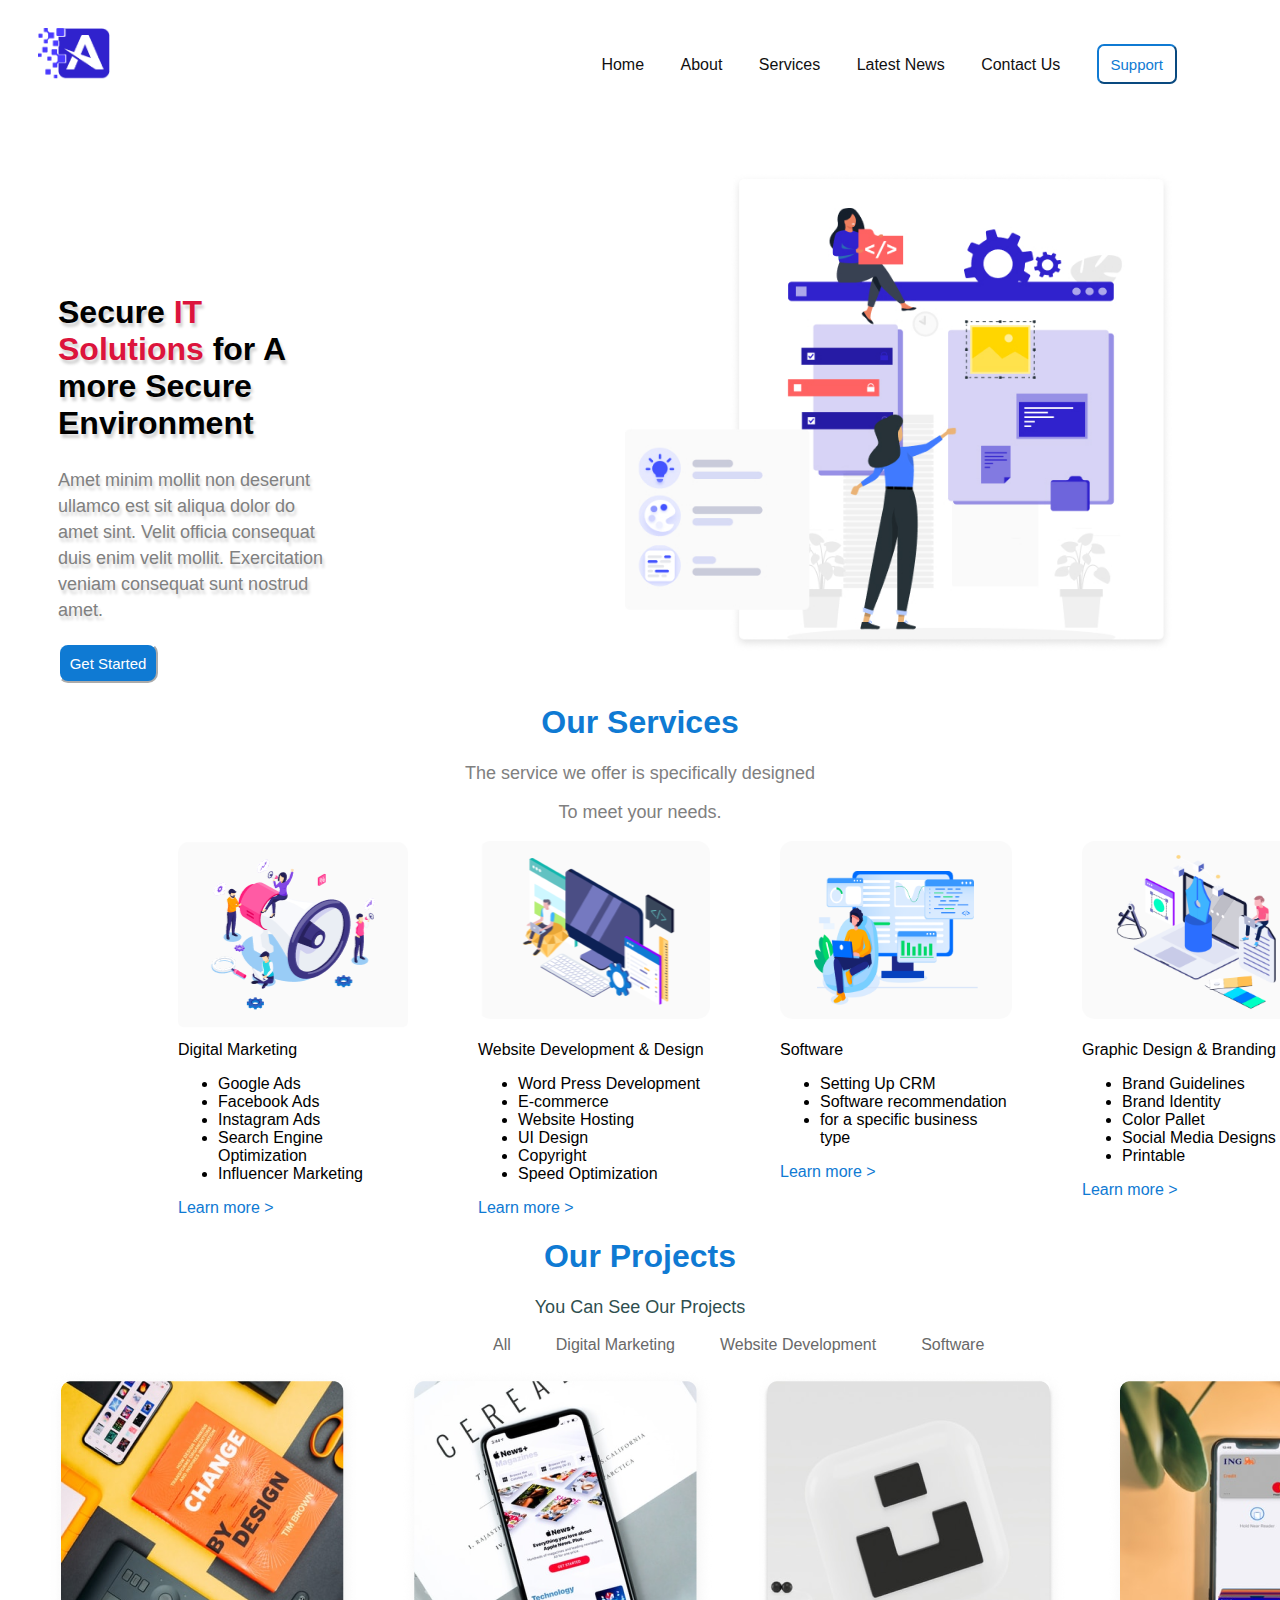
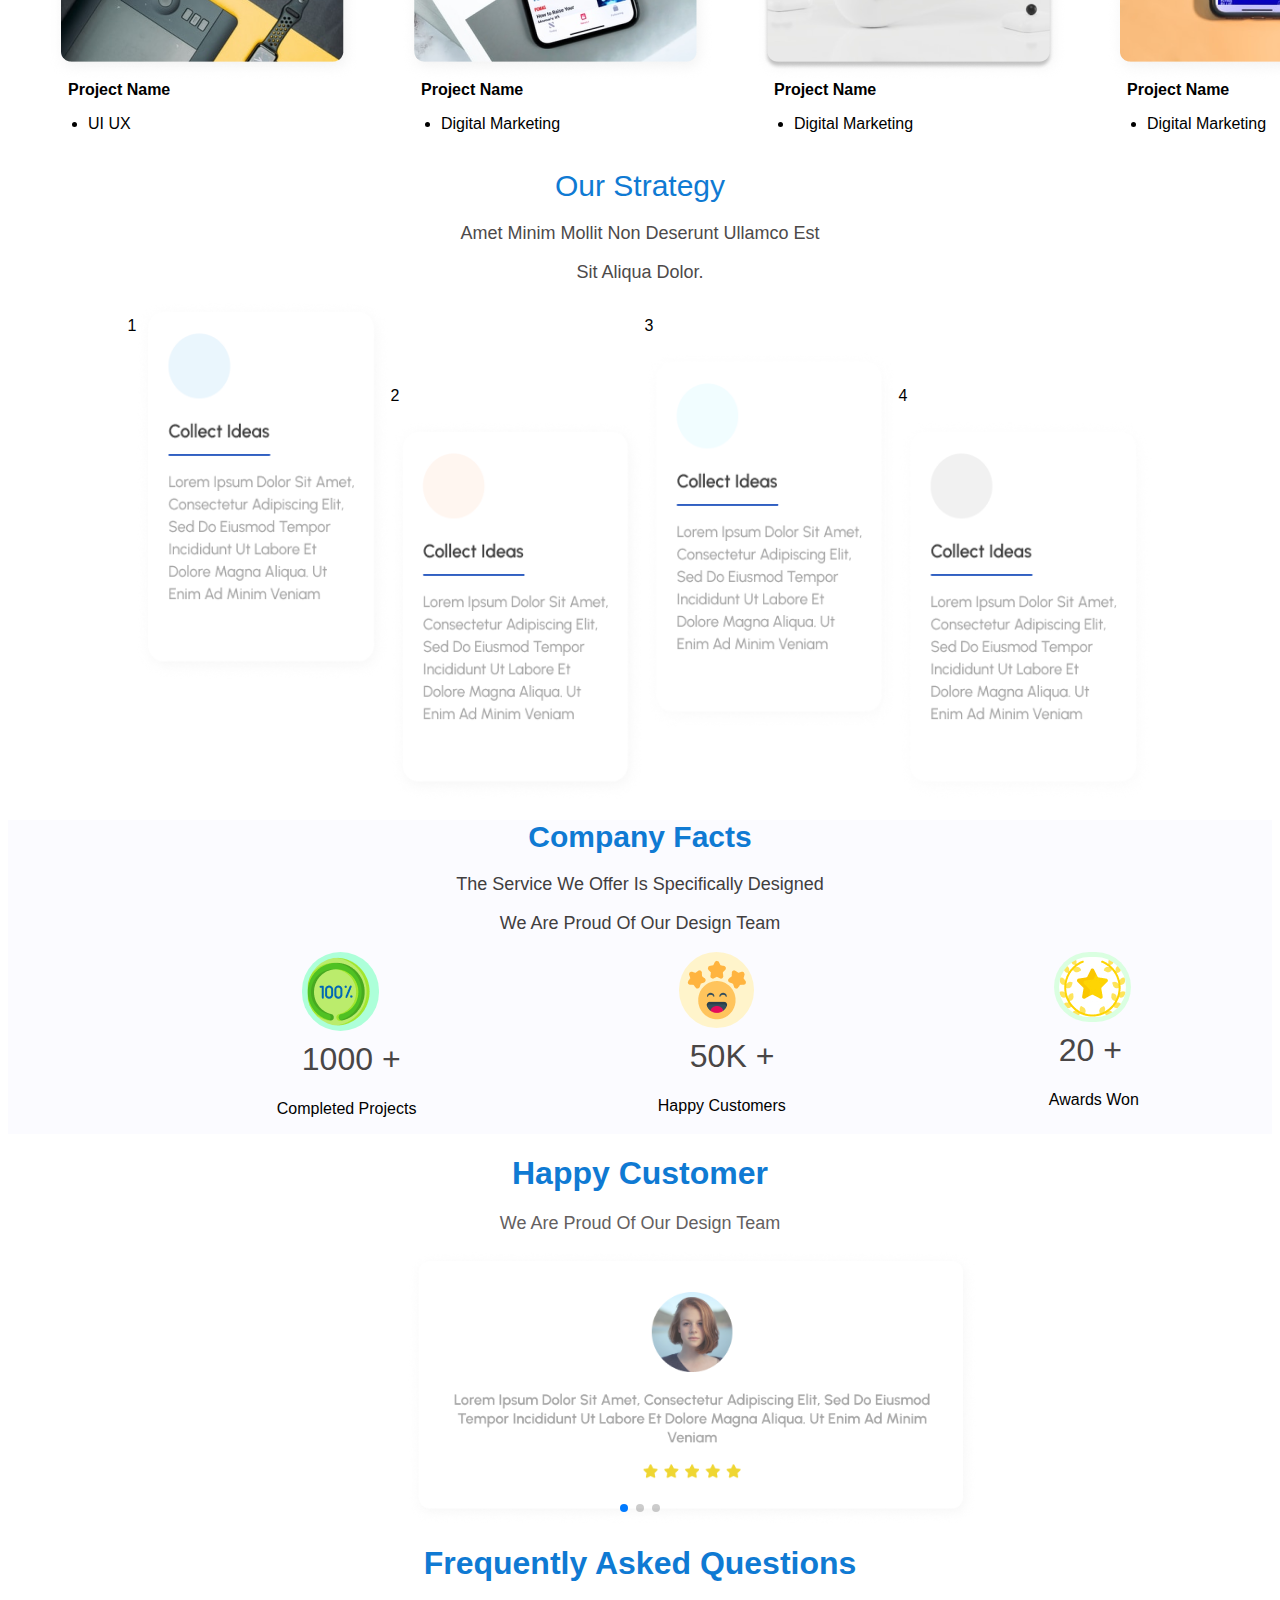
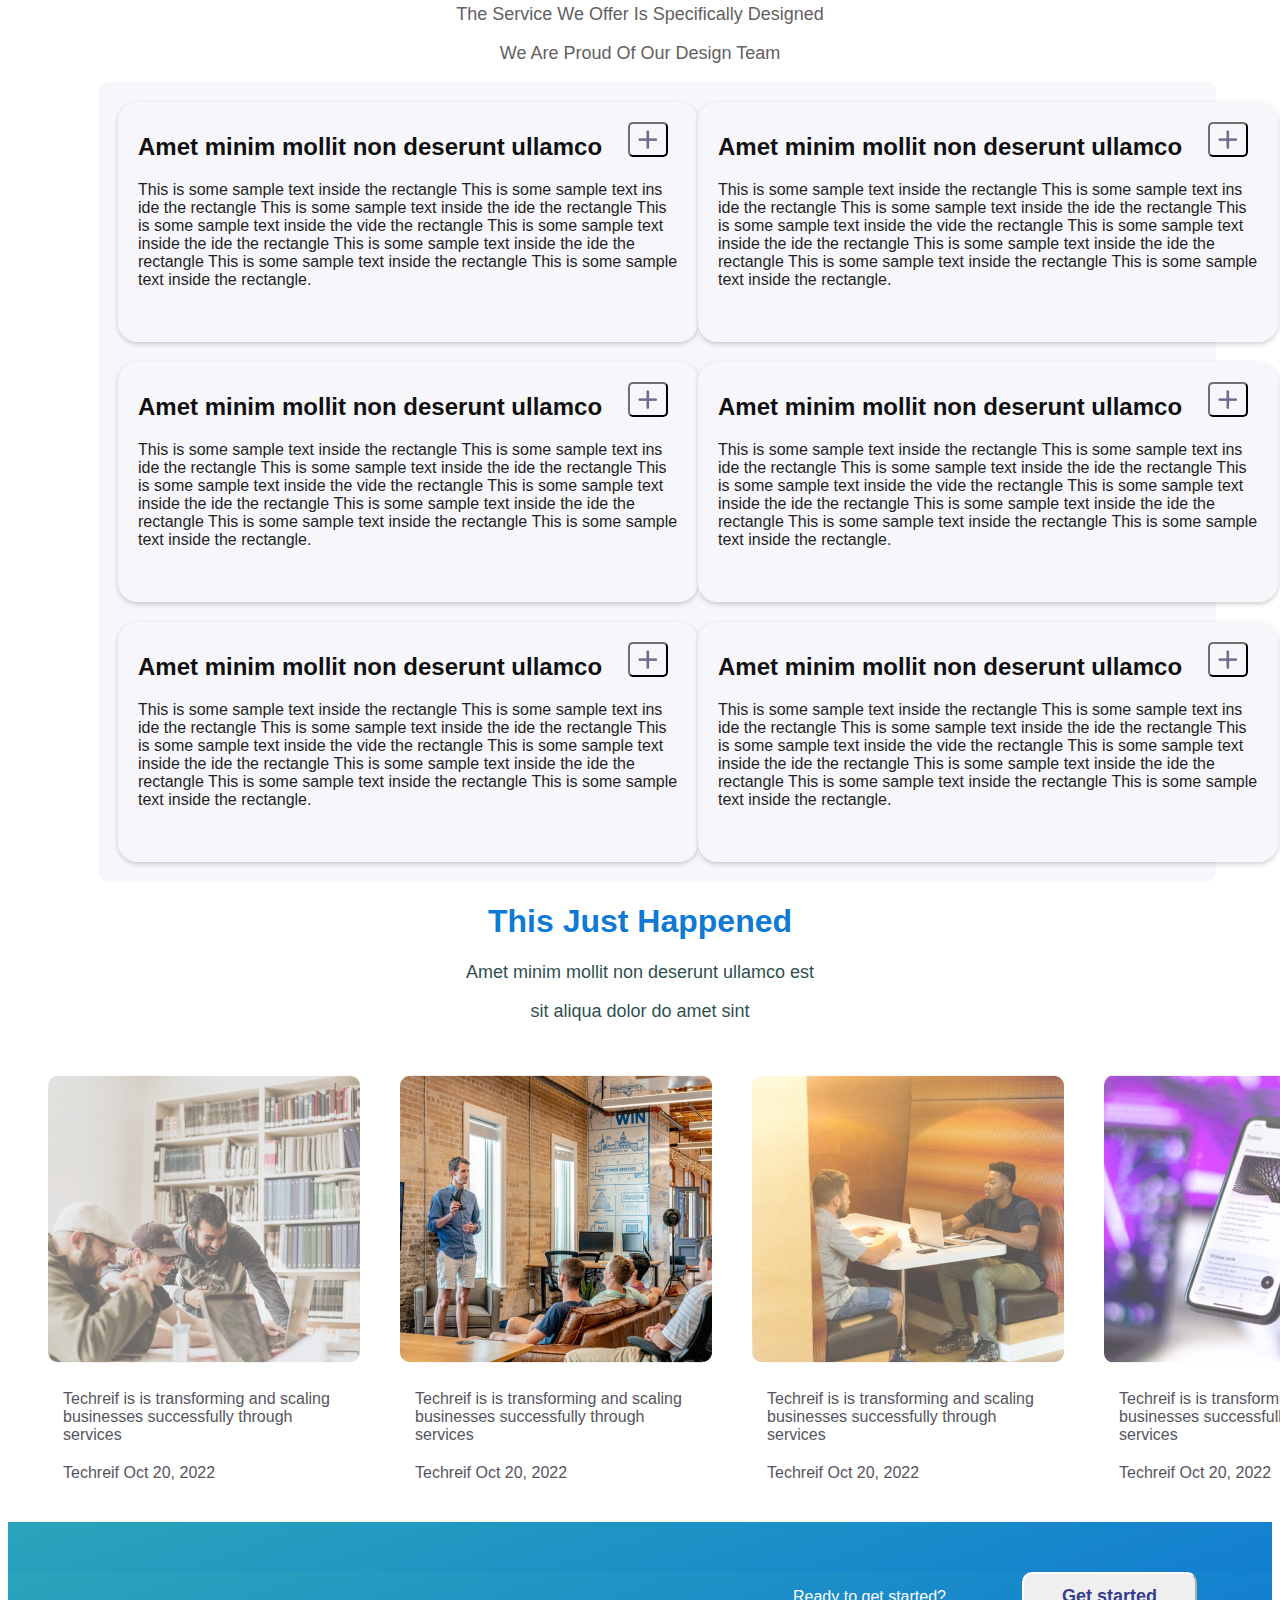
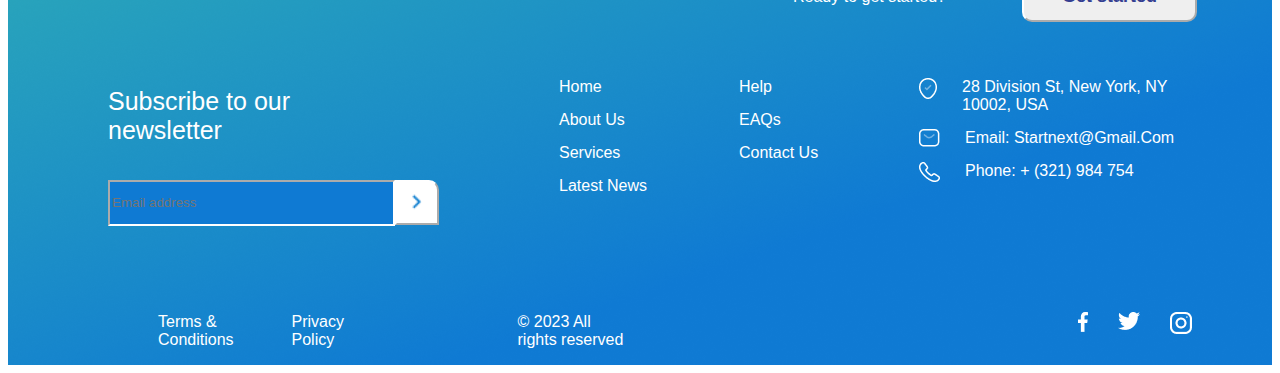
<file: web/index.html>
<!DOCTYPE html>
<html lang="en">
<head>
    <meta charset="UTF-8">
    <title>Project</title>
    <link rel="stylesheet" href="../css/style.css">
    <link rel="stylesheet" href="https://cdn.jsdelivr.net/npm/swiper@10/swiper-bundle.min.css" />
</head>
<body>
        <header>
            <div class="root">
                    <img src="../img/logo.png" width="72" height="52">
                <div class="element1">
                    <ul>
                        <li><a href="index.html">Home</a></li>
                        <li><a href="about.html">About</a></li>
                        <li><a href="services.html">Services</a></li>
                        <li><a href="latest-news.html">Latest News</a></li>
                        <li><a href="contact-us.html">Contact Us</a></li>
                        <li><button class="ele-support">Support</button></li>
                    </ul>
                </div>
            </div>
        </header>

        <nav>
            <div class="root_side">
                <div class="el_side1">
                    <section>
                        Secure <span>IT Solutions</span> for A more Secure Environment
                    </section>
                    <article>
                        Amet minim mollit non deserunt ullamco est sit aliqua dolor do amet sint. Velit officia consequat duis enim velit mollit. Exercitation veniam consequat sunt nostrud amet.
                    </article>
                    <button class="btn">
                        Get Started
                    </button>
                </div>
                <div class="el_side2">
                    <aside>
                        <img src="../img/aside.jpg" width="547" height="477">
                    </aside>
                </div>
            </div>
        </nav>

        <div class="service">
            <h1>Our Services</h1>
            <p>The service we offer is specifically designed</p>
            <p>To meet your needs.</p>
        </div>
        <div class="img-root">
            <div class="ele-img1">
                <img src="../img/micro.png">
                <p>Digital Marketing</p>
                <ul>
                    <li>Google Ads</li>
                    <li>Facebook Ads</li>
                    <li>Instagram Ads</li>
                    <li>Search Engine Optimization</li>
                    <li>Influencer Marketing</li>
                </ul>
                <a class="href" href="google.com">Learn more ></a>
            </div>

            <div class="ele-img2">
                <img src="../img/screen.png">
                <p>Website Development & Design</p>
                <ul>
                    <li class="color">Word Press Development</li>
                    <li>E-commerce</li>
                    <li>Website Hosting</li>
                    <li>UI Design</li>
                    <li>Copyright</li>
                    <li>Speed Optimization</li>
                </ul>
                <a class="href" href="google.com">Learn more ></a>
            </div>

            <div class="ele-img3">
                <img src="../img/man.png" width="232" height="178">
                <p>Software</p>
                <ul>
                    <li>Setting Up CRM</li>
                    <li>Software recommendation </li>
                    <li>for a specific business type</li>
                </ul>
                <a href="google.com" class="href">Learn more ></a>
            </div>


            <div class="ele-img4">
                <img src="../img/manage.png" width="232" height="178">
                <p>Graphic Design & Branding</p>
                <ul>
                    <li>Brand Guidelines</li>
                    <li>Brand Identity</li>
                    <li>Color Pallet</li>
                    <li>Social Media Designs</li>
                    <li>Printable</li>
                </ul>
                <a href="google.com" class="href">Learn more ></a>
            </div>
        </div>

        <div class="projects">
            <h1>Our Projects</h1>
            <p>You Can See Our Projects</p>
            <ul>
                <li>All</li>
                <li>Digital Marketing</li>
                <li>Website Development</li>
                <li>Software</li>
            </ul>
        </div>


        <div class="img-projects" >
            <div class="img-projects1">
                <img src="../img/brand.png">
                <p>Project Name</p>
                <ul>
                    <li>UI UX</li>
                </ul>
            </div>

            <div class="img-projects2">
                <img src="../img/career.png">
                <p>Project Name</p>
                <ul>
                    <li>Digital Marketing</li>
                </ul>
            </div>

            <div class="img-projects3">
                <img src="../img/noon.png">
                <p>Project Name</p>
                <ul>
                    <li>Digital Marketing</li>
                </ul>
            </div>


            <div class="img-projects4">
                <img src="../img/phone.png" >
                <p>Project Name</p>
                <ul>
                    <li>Digital Marketing</li>
                </ul>
            </div>
        </div>


        <div class="strategy">
            <h1>Our Strategy</h1>
            <p>Amet Minim Mollit Non Deserunt Ullamco Est</p>
            <p>Sit Aliqua Dolor.</p>
        </div>
        <div class="strategy-root">
            <div class="ele-strategy1">
                <p class="num1">1</p>
                <img src="../img/num1.png" width="254" height="379">
            </div>

            <div class="ele-strategy2">
                <p class="num2">2</p>
                <img src="../img/num2.png" width="254" height="379">
            </div>

            <div class="ele-strategy3">
                <p class="num3">3</p>
                <img src="../img/num3.png" width="254" height="379">
            </div>

            <div class="ele-strategy4">
                <p class="num4">4</p>
                <img src="../img/num4.png" width="254" height="379">
            </div>
        </div>

        <section class="all">
            <div class="company">
                <h1>Company Facts</h1>
                <p>The Service We Offer Is Specifically Designed </p>
                <p>We Are Proud Of Our Design Team</p>
            </div>

            <div class="company-root">

                <div class="ele-company1">
                    <img src="../img/100.png">
                    <h1>1000 +</h1>
                    <p>Completed Projects</p>
                </div>

                <div class="ele-company2">
                    <img src="../img/smile.png">
                    <h1>50K +</h1>
                    <p class="width">Happy Customers</p>
                </div>

                <div class="ele-company3">
                    <img src="../img/star.jpg">
                    <h1>20 +</h1>
                    <p>Awards Won</p>
                </div>
            </div>
        </section>

        <div class="happy">
            <h1>Happy Customer</h1>
            <p>We Are Proud Of Our Design Team</p>
        </div>

        <!-- Swiper -->
        <div class="swiper mySwiper">
            <div class="swiper-wrapper">
                <div class="swiper-slide"><img src="../img/girl_light.png"></div>
                <div class="swiper-slide"><img src="../img/man_dark.png"></div>
                <div class="swiper-slide"><img src="../img/glass_dark.png"></div>
            </div>
            <div class="swiper-pagination"></div>
        </div>

<!--       <div class="side-img">-->
<!--           <button class="butn" onclick="nextImage()"></button>-->
<!--           <button class="butn" id="XX" onclick="previousImage()"></button>-->
<!--           <button class="butn" onclick="previousImage()"></button>-->
<!--       </div>-->

        <div class="asked">
            <h1>Frequently Asked Questions</h1>
            <p>The Service We Offer Is Specifically Designed </p>
            <p>We Are Proud Of Our Design Team</p>
        </div>

        <section class="root-react">
            <div class="images">
                <div class="left-ele">
                    <div class="rectangle" id="rect">
                        <button class="card-btn" onclick="toggleText()"><img class="rot" src="../img/plus.png"></button>
                        <h2>Amet minim mollit non deserunt ullamco </h2>
                        <p id="myText">This is some sample text inside the rectangle This is some sample text ins ide the rectangle This is some sample text inside the  ide the rectangle This is some sample text inside the  vide the rectangle This is some sample text inside the ide the rectangle This is some sample text inside the ide the rectangle This is some sample text inside the rectangle This is some sample text inside the rectangle.</p>
                    </div>

                    <div class="rectangle" id="rect2">
                        <button class="card-btn" onclick="toggleText2()"><img class="rot" src="../img/plus.png"></button>
                        <h2>Amet minim mollit non deserunt ullamco </h2>
                        <p id="myText2">This is some sample text inside the rectangle This is some sample text ins ide the rectangle This is some sample text inside the  ide the rectangle This is some sample text inside the  vide the rectangle This is some sample text inside the ide the rectangle This is some sample text inside the ide the rectangle This is some sample text inside the rectangle This is some sample text inside the rectangle.</p>
                    </div>

                    <div class="rectangle" id="rect3">
                        <button class="card-btn" onclick="toggleText3()"><img class="rot" src="../img/plus.png"></button>
                        <h2>Amet minim mollit non deserunt ullamco </h2>
                        <p id="myText3">This is some sample text inside the rectangle This is some sample text ins ide the rectangle This is some sample text inside the  ide the rectangle This is some sample text inside the  vide the rectangle This is some sample text inside the ide the rectangle This is some sample text inside the ide the rectangle This is some sample text inside the rectangle This is some sample text inside the rectangle.</p>
                    </div>
                </div>

                <div class="right-ele">
                    <div class="rectangle" id="rect4">
                        <button class="card-btn" onclick="toggleText4()"><img class="rot" src="../img/plus.png"></button>
                        <h2>Amet minim mollit non deserunt ullamco </h2>
                        <p id="myText4">This is some sample text inside the rectangle This is some sample text ins ide the rectangle This is some sample text inside the  ide the rectangle This is some sample text inside the  vide the rectangle This is some sample text inside the ide the rectangle This is some sample text inside the ide the rectangle This is some sample text inside the rectangle This is some sample text inside the rectangle.</p>
                    </div>

                    <div class="rectangle" id="rect5">
                        <button class="card-btn" onclick="toggleText5()"><img class="rot" src="../img/plus.png"></button>
                        <h2>Amet minim mollit non deserunt ullamco </h2>
                        <p id="myText5">This is some sample text inside the rectangle This is some sample text ins ide the rectangle This is some sample text inside the  ide the rectangle This is some sample text inside the  vide the rectangle This is some sample text inside the ide the rectangle This is some sample text inside the ide the rectangle This is some sample text inside the rectangle This is some sample text inside the rectangle.</p>
                    </div>

                    <div class="rectangle" id="rect6">
                        <button class="card-btn" onclick="toggleText6()"><img class="rot" src="../img/plus.png"></button>
                        <h2>Amet minim mollit non deserunt ullamco </h2>
                        <p id="myText6">This is some sample text inside the rectangle This is some sample text ins ide the rectangle This is some sample text inside the  ide the rectangle This is some sample text inside the  vide the rectangle This is some sample text inside the ide the rectangle This is some sample text inside the ide the rectangle This is some sample text inside the rectangle This is some sample text inside the rectangle.</p>
                    </div>
                </div>
            </div>
        </section>

        <div class="facts">
            <h1>This Just Happened</h1>
            <p>Amet minim mollit non deserunt ullamco est</p>
            <p>sit aliqua dolor do amet sint</p>
        </div>

        <div class="img-facts" >
            <div class="img-facts1">
                <img src="../img/mans.png">
                <div class="text-x">
                    <p>Techreif  is is transforming and scaling
                        businesses successfully through services</p>
                </div>
                <p>Techreif Oct 20, 2022</p>
            </div>

            <div class="img-facts2">
                <img src="../img/desicion.png">
                <div class="text-x">
                    <p>Techreif  is is transforming and scaling
                        businesses successfully through services</p>
                </div>
                <p>Techreif Oct 20, 2022</p>
            </div>

            <div class="img-facts3">
                    <img src="../img/meet.png">
                <div class="text-x">
                    <p>Techreif  is is transforming and scaling
                        businesses successfully through services</p>
                </div>
                <p>Techreif Oct 20, 2022</p>
            </div>

            <div class="img-facts4">
                <img src="../img/nicePhone.png" >
                <div class="text-x">
                    <p>Techreif  is is transforming and scaling
                        businesses successfully through services</p>
                </div>
                <p>Techreif Oct 20, 2022</p>
            </div>
        </div>



        <div class="last-page">
            <div class="get-started">
                <p>Ready to get started?</p>
                <button>Get started</button>
            </div>

            <div class="information">
                <div class="ele-para">
                    <div class="para">
                        <p>Subscribe to our newsletter</p>
                    </div>

                    <div class="email">
                        <div class="input">
                            <input class="in" type="email" required placeholder="Email address" />
                        </div>
                        <div class="ele-button">
                            <button>
                                <img src="../img/arrow.png" width="20" height="21" />
                            </button>
                        </div>
                    </div>
                </div>

                <div class="home">
                    <ul>
                        <li>Home</li>
                        <li>About Us</li>
                        <li>Services</li>
                        <li>Latest News</li>
                    </ul>
                </div>
                <div class="help">
                    <ul>
                        <li>Help</li>
                        <li>EAQs</li>
                        <li>Contact Us</li>
                    </ul>
                </div>
                <div class="country">
                    <ul>
                        <li>
                            <img src="../img/location.png" />28 Division St, New York, NY 10002, USA
                        </li>
                        <li><img src="../img/email.png" /> Email: Startnext@Gmail.Com</li>
                        <li><img src="../img/call.png" />Phone: + (321) 984 754</li>
                    </ul>
                </div>
            </div>

            <div class="footer">
                <div class="terms">
                    <p>Terms & Conditions</p>
                </div>

                <div class="privacy">
                    <p>Privacy Policy</p>
                </div>
                <div class="rights">
                    <p>&copy; 2023 All rights reserved</p>
                </div>

                <div class="media">
                    <a href="facebook.com"><img src="../img/001-facebook.png" /> </a>
                    <a href="twitter.com"><img src="../img/003-twitter.png" /> </a>
                    <a href="instagrame.com"><img src="../img/004.png" /> </a>
                </div>
            </div>
        </div>
        <script src="../js/main.js"></script>
        <!-- Swiper JS -->
        <script src="https://cdn.jsdelivr.net/npm/swiper@10/swiper-bundle.min.js"></script>
        <!-- Initialize Swiper -->
        <script>
            var swiper = new Swiper(".mySwiper", {
                pagination: {
                    el: ".swiper-pagination",
                },
            });
        </script>
</body>
</html>
</file>
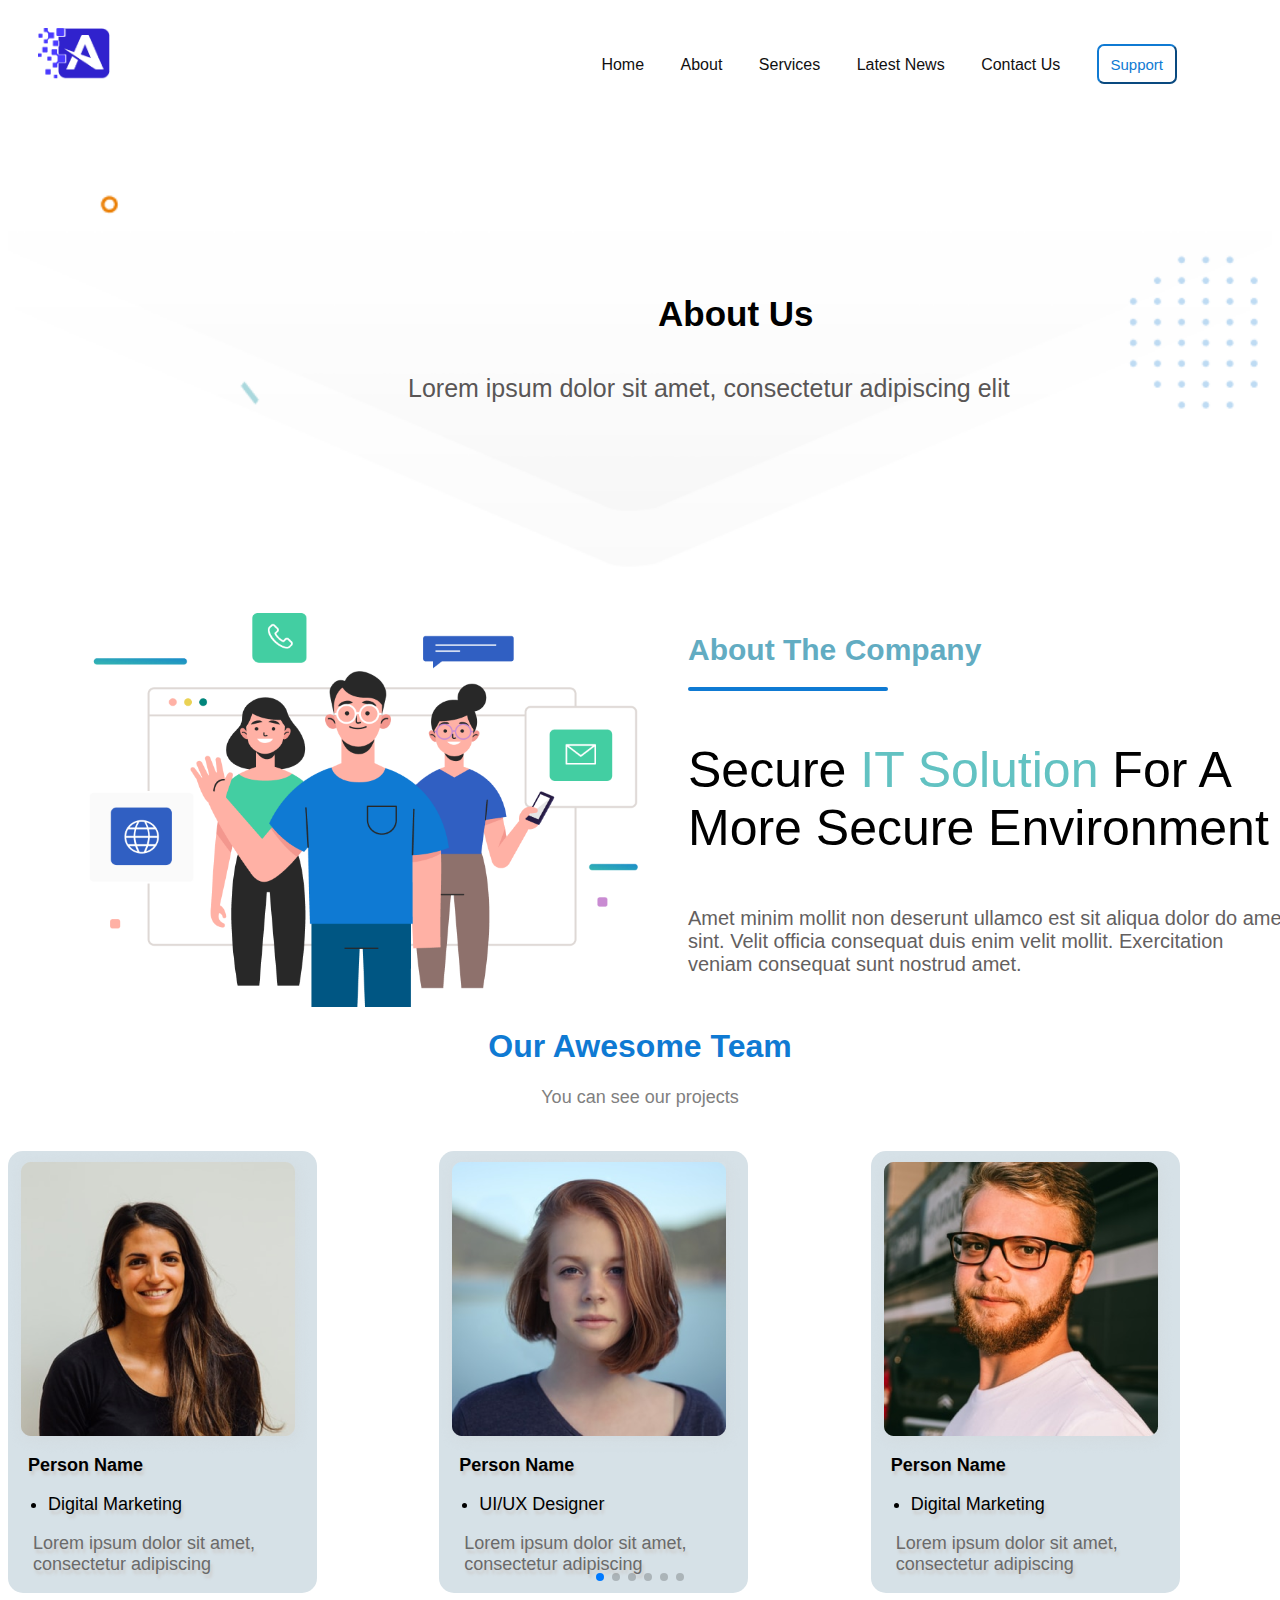
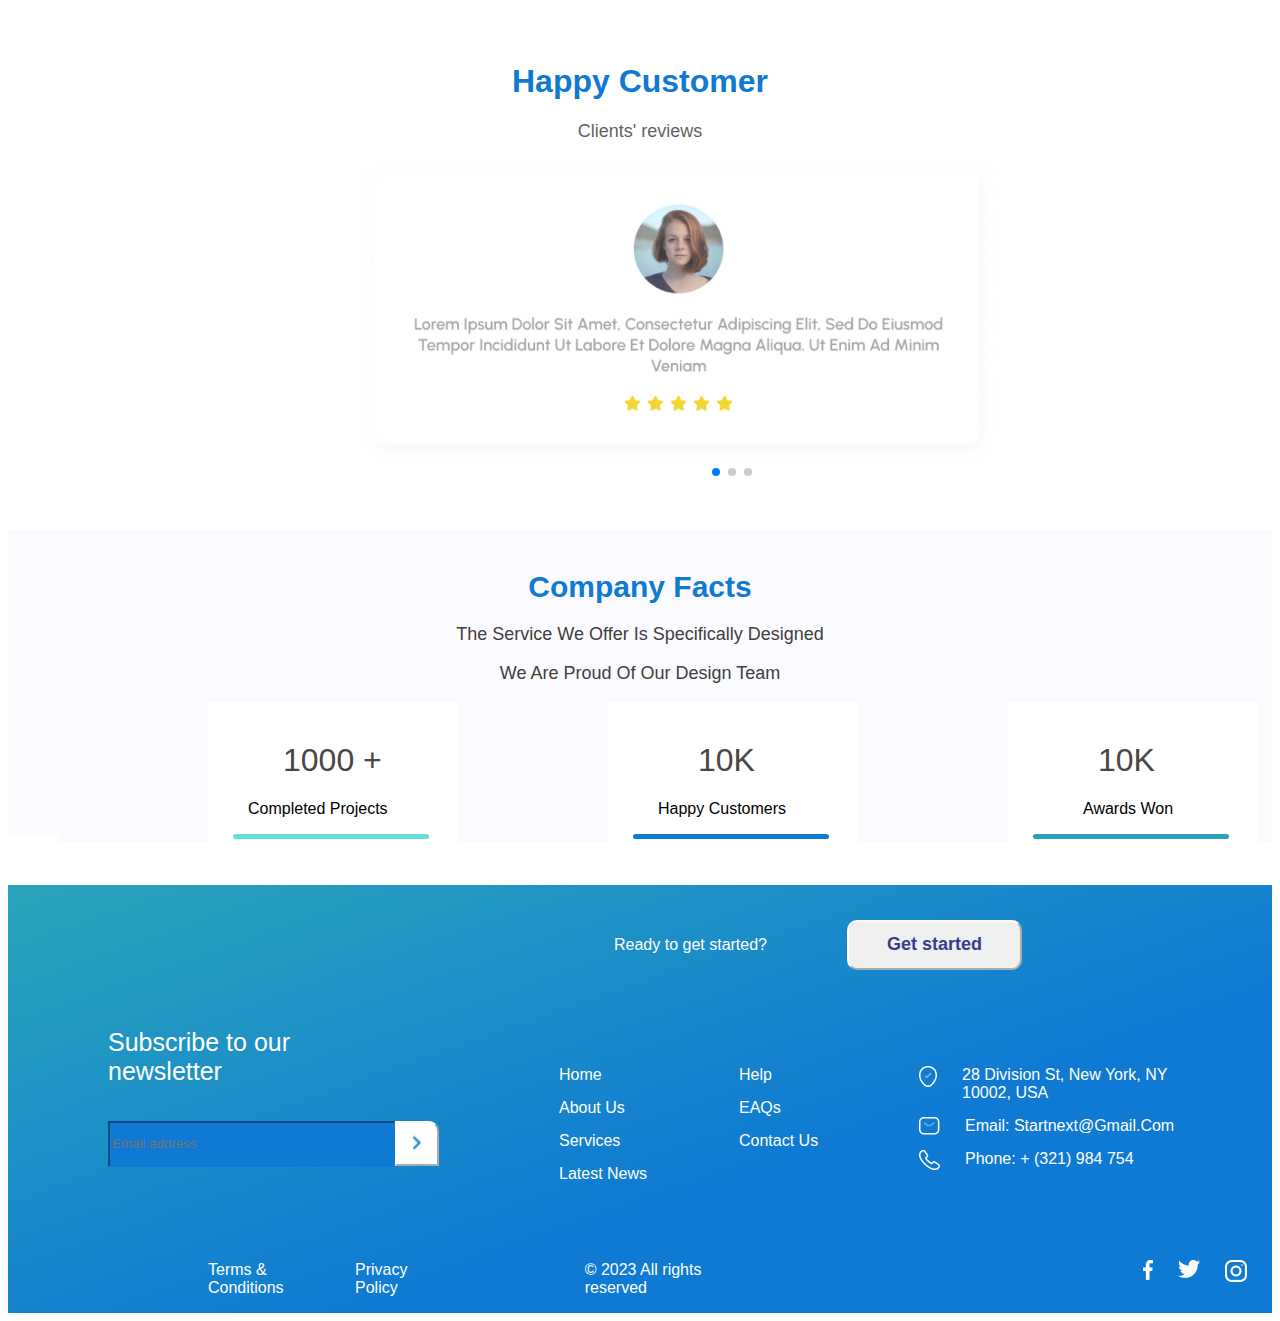
<file: web/about.html>
<!DOCTYPE html>
<html lang="en">
<head>
    <meta charset="UTF-8">
    <title>About</title>
  <link rel="stylesheet" href="../css/style-about.css">
  <link rel="stylesheet" href="https://cdn.jsdelivr.net/npm/swiper@10/swiper-bundle.min.css" />
</head>
<body>
        <header>
            <div class="root">
                <img src="../img/logo.png" width="72" height="52">
                <div class="element1">
                    <ul>
                        <li><a href="index.html">Home</a></li>
                        <li><a href="about.html">About</a></li>
                        <li><a href="services.html">Services</a></li>
                        <li><a href="latest-news.html">Latest News</a></li>
                        <li><a href="contact-us.html">Contact Us</a></li>
                        <li><button class="ele-support">Support</button></li>
                    </ul>
                </div>
            </div>
        </header>

        <nav class="root-about">
            <h1>About Us</h1>
            <p>Lorem ipsum dolor sit amet, consectetur adipiscing elit</p>
        </nav>

        <div class="root-frame">
            <div class="frame-img">
                <img src="../img/Frame.png" width="550" height="394">
            </div>
            <div class="frame-para">
                <h1>
                    About The Company
                </h1>
                <div class="color4"></div>
                <h3>
                    Secure <span>IT Solution</span> For A More Secure Environment
                </h3>
                <p>
                    Amet minim mollit non deserunt ullamco est sit aliqua dolor do amet sint. Velit officia consequat duis enim velit mollit. Exercitation veniam consequat sunt nostrud amet.
                </p>
            </div>
        </div>

        <div class="awesome">
            <h1>Our Awesome Team</h1>
            <p>You can see our projects</p>
        </div>

<!--        <div class="root-projects">-->
<!--            <div class="person1">-->
<!--                <img src="img/girl-persone.png">-->
<!--                <p>Person Name</p>-->
<!--                <ul>-->
<!--                    <li>UI/UX Designer</li>-->
<!--                </ul>-->
<!--                <p>Lorem ipsum dolor sit amet, consectetur adipiscing </p>-->
<!--            </div>-->

<!--            <div class="person1">-->
<!--                <img src="img/hey-man.png">-->
<!--                <p>Person Name</p>-->
<!--                <ul>-->
<!--                    <li>Digital Marketing</li>-->
<!--                </ul>-->
<!--                <p>Lorem ipsum dolor sit amet, consectetur adipiscing </p>-->
<!--            </div>-->

<!--            <div class="person1">-->
<!--                <img src="img/gentaleman.png">-->
<!--                <p>Person Name</p>-->
<!--                <ul>-->
<!--                    <li>UI/UX Designer</li>-->
<!--                </ul>-->
<!--                <p>Lorem ipsum dolor sit amet, consectetur adipiscing </p>-->
<!--            </div>-->

<!--            <div class="person1">-->
<!--                <img src="img/girlwithhear.png">-->
<!--                <p>Person Name</p>-->
<!--                <ul>-->
<!--                    <li>Digital Marketing</li>-->
<!--                </ul>-->
<!--                <p>Lorem ipsum dolor sit amet, consectetur adipiscing </p>-->
<!--            </div>-->
<!--        </div>-->

        <div class="swiper mySwiper">
            <div class="swiper-wrapper">

                <div class="swiper-slide">
                    <div class="person1">
                        <img src="../img/girlwithhear.png">
                        <h1>Person Name</h1>
                        <ul>
                            <li>Digital Marketing</li>
                        </ul>
                        <p class="text">Lorem ipsum dolor sit amet, consectetur adipiscing </p>
                    </div>
                </div>

                <div class="swiper-slide">
                    <div class="person1">
                        <img src="../img/girl-persone.png">
                        <h1>Person Name</h1>
                        <ul>
                            <li>UI/UX Designer</li>
                        </ul>
                        <p class="text">Lorem ipsum dolor sit amet, consectetur adipiscing </p>
                    </div>
                </div>
                <div class="swiper-slide">
                    <div class="person1">
                        <img src="../img/hey-man.png">
                        <h1>Person Name</h1>
                        <ul>
                            <li>Digital Marketing</li>
                        </ul>
                        <p class="text">Lorem ipsum dolor sit amet, consectetur adipiscing </p>
                    </div>
                </div>
                <div class="swiper-slide">
                    <div class="person1">
                        <img src="../img/gentaleman.png">
                        <h1>Person Name</h1>
                        <ul>
                            <li>UI/UX Designer</li>
                        </ul>
                        <p class="text">Lorem ipsum dolor sit amet, consectetur adipiscing </p>
                    </div>
                </div>

                <div class="swiper-slide">
                    <div class="person1">
                        <img src="../img/girlwithhear.png">
                        <h1>Person Name</h1>
                        <ul>
                            <li>Digital Marketing</li>
                        </ul>
                        <p class="text">Lorem ipsum dolor sit amet, consectetur adipiscing </p>
                    </div>
                </div>

                <div class="swiper-slide">
                    <div class="person1">
                        <img src="../img/girl-persone.png">
                        <h1>Person Name</h1>
                        <ul>
                            <li>UI/UX Designer</li>
                        </ul>
                        <p class="text">Lorem ipsum dolor sit amet, consectetur adipiscing </p>
                    </div>
                </div>
                <div class="swiper-slide">
                    <div class="person1">
                        <img src="../img/hey-man.png">
                        <h1>Person Name</h1>
                        <ul>
                            <li>Digital Marketing</li>
                        </ul>
                        <p class="text">Lorem ipsum dolor sit amet, consectetur adipiscing </p>
                    </div>
                </div>
                <div class="swiper-slide">
                    <div class="person1">
                        <img src="../img/gentaleman.png">
                        <h1>Person Name</h1>
                        <ul>
                            <li>UI/UX Designer</li>
                        </ul>
                        <p class="text">Lorem ipsum dolor sit amet, consectetur adipiscing </p>
                    </div>
                </div>
            </div>
            <div class="swiper-pagination"></div>
        </div>

        <div class="happy">
            <h1>Happy Customer</h1>
            <p>Clients' reviews</p>
        </div>

        <!-- Swiper -->
        <div class="swiper mySwiper2">
            <div class="swiper-wrapper">
                <div class="swiper-slide"><img class="swiper-img" src="../img/girl_light.png"></div>
                <div class="swiper-slide"><img class="swiper-img" src="../img/man_dark.png"></div>
                <div class="swiper-slide"><img class="swiper-img" src="../img/glass_dark.png"></div>
            </div>
            <div class="swiper-pagination2"></div>
        </div>

        <div class="all">
            <div class="company">
                <h1>Company Facts</h1>
                <p>The Service We Offer Is Specifically Designed </p>
                <p>We Are Proud Of Our Design Team</p>
            </div>

            <div class="company-root">

                <div class="ele-company1">
                    <h1>1000 +</h1>
                    <p>Completed Projects</p>
                    <div class="color"></div>
                </div>

                <div class="ele-company2">
                    <h1>10K</h1>
                    <p class="width">Happy Customers</p>
                    <div class="color2"></div>
                </div>

                <div class="ele-company3">
                    <h1>10K</h1>
                    <p>Awards Won</p>
                    <div class="color3"></div>
                </div>
            </div>
        </div>


        <div class="last-page">
            <div class="get-started">
                <p>Ready to get started?</p>
                <button>Get started</button>
            </div>

            <div class="information">
                <div class="ele-para">
                    <div class="para">
                        <p>Subscribe to our newsletter</p>
                    </div>

                    <div class="email">
                        <div class="input">
                            <input class="in" type="email" required placeholder="Email address" />
                        </div>
                        <div class="ele-button">
                            <button>
                                <img src="../img/arrow.png" width="20" height="21" />
                            </button>
                        </div>
                    </div>
                </div>

                <div class="home">
                    <ul>
                        <li>Home</li>
                        <li>About Us</li>
                        <li>Services</li>
                        <li>Latest News</li>
                    </ul>
                </div>
                <div class="help">
                    <ul>
                        <li>Help</li>
                        <li>EAQs</li>
                        <li>Contact Us</li>
                    </ul>
                </div>
                <div class="country">
                    <ul>
                        <li>
                            <img src="../img/location.png" />28 Division St, New York, NY 10002, USA
                        </li>
                        <li><img src="../img/email.png" /> Email: Startnext@Gmail.Com</li>
                        <li><img src="../img/call.png" />Phone: + (321) 984 754</li>
                    </ul>
                </div>
            </div>

            <div class="footer">
                <div class="terms">
                    <p>Terms & Conditions</p>
                </div>

                <div class="privacy">
                    <p>Privacy Policy</p>
                </div>
                <div class="rights">
                    <p>&copy; 2023 All rights reserved</p>
                </div>

                <div class="media">
                    <a href="facebook.com"><img src="../img/001-facebook.png" /> </a>
                    <a href="twitter.com"><img src="../img/003-twitter.png" /> </a>
                    <a href="instagrame.com"><img src="../img/004.png" /> </a>
                </div>
            </div>
        </div>

        <!-- Swiper JS -->
        <script src="https://cdn.jsdelivr.net/npm/swiper@10/swiper-bundle.min.js"></script>

        <!-- Initialize Swiper -->
        <script>
            var swiper = new Swiper(".mySwiper", {
                slidesPerView: 3,
                spaceBetween: 30,
                freeMode: true,
                pagination: {
                    el: ".swiper-pagination",
                    clickable: true,
                },
            });

            var swiper2 = new Swiper(".mySwiper2", {
                pagination: {
                    el: ".swiper-pagination2",
                },
            });
        </script>
</body>
</html>
</file>
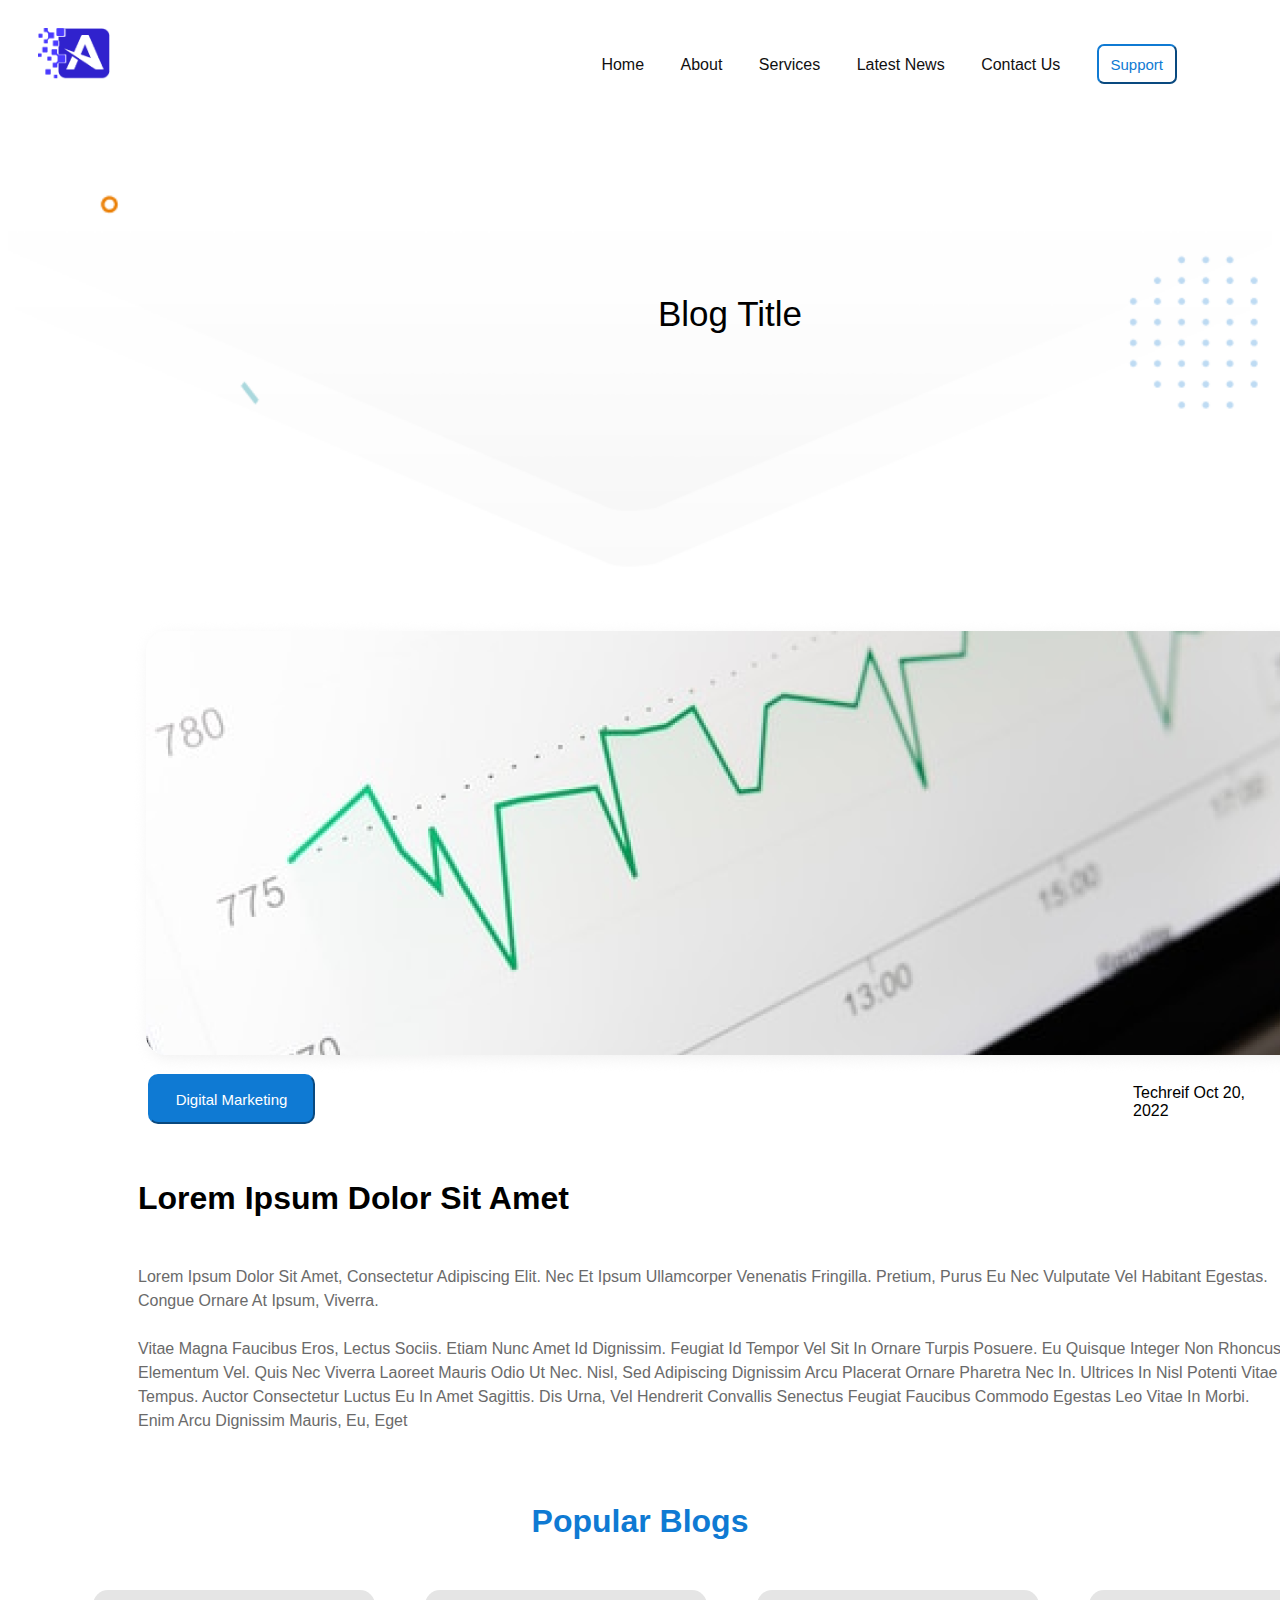
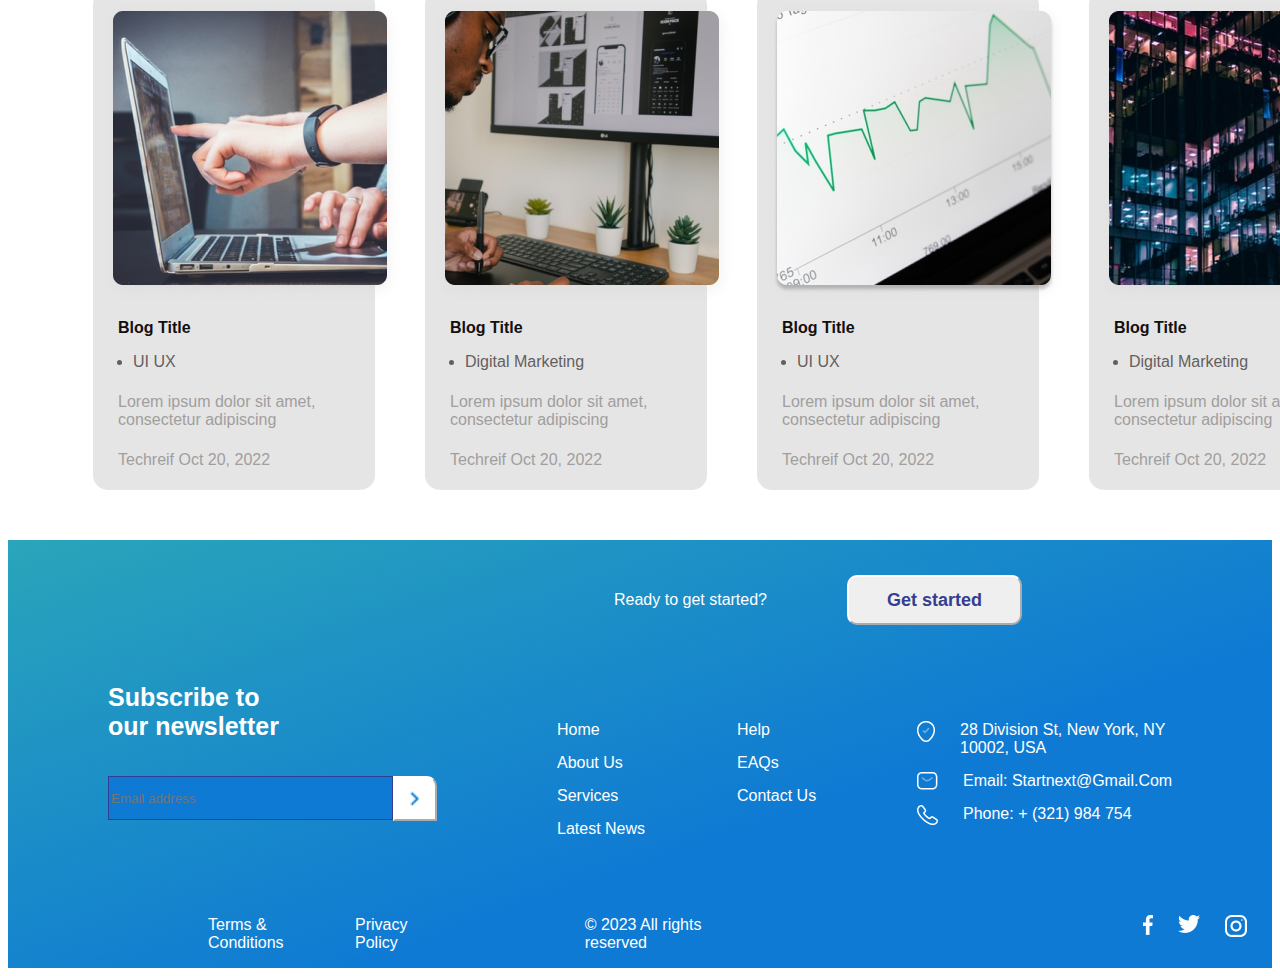
<file: web/blog-page.html>
<!DOCTYPE html>
<html lang="en">
<head>
    <meta charset="UTF-8">
    <title>Blog-Page</title>
    <link rel="stylesheet" href="../css/style-blog.css">
</head>
<body>
        <header>
            <div class="root">
                <img src="../img/logo.png" width="72" height="52">
                <div class="element1">
                    <ul>
                        <li><a href="index.html">Home</a></li>
                        <li><a href="about.html">About</a></li>
                        <li><a href="services.html">Services</a></li>
                        <li><a href="latest-news.html">Latest News</a></li>
                        <li><a href="contact-us.html">Contact Us</a></li>
                        <li><button class="ele-support">Support</button></li>
                    </ul>
                </div>
            </div>
        </header>

        <nav class="root-about">
            <h1>Blog Title</h1>
        </nav>
        <div class="back-img">
            <img src="../img/statics-scs.png" width="1238" height="454">
            <button>Digital Marketing</button>
            <p>Techreif Oct 20, 2022</p>
        </div>

        <div class="lorem-para">
            <h1>
                Lorem Ipsum Dolor Sit Amet
            </h1>

            <p>
                Lorem Ipsum Dolor Sit Amet, Consectetur Adipiscing Elit. Nec Et Ipsum Ullamcorper Venenatis Fringilla. Pretium, Purus Eu Nec Vulputate Vel Habitant Egestas. Congue Ornare At Ipsum, Viverra.<br><br> Vitae Magna Faucibus Eros, Lectus Sociis. Etiam Nunc Amet Id Dignissim. Feugiat Id Tempor Vel Sit In Ornare Turpis Posuere. Eu Quisque Integer Non Rhoncus Elementum Vel. Quis Nec Viverra
                Laoreet Mauris Odio Ut Nec. Nisl, Sed Adipiscing Dignissim Arcu Placerat Ornare Pharetra Nec In. Ultrices In Nisl Potenti Vitae Tempus. Auctor Consectetur Luctus Eu In Amet Sagittis. Dis Urna, Vel Hendrerit Convallis Senectus Feugiat Faucibus Commodo Egestas Leo Vitae In Morbi. Enim Arcu Dignissim Mauris, Eu, Eget
            </p>
        </div>
        <div class="happy">
            <h1>Popular Blogs</h1>
        </div>

        <div class="img-root">
            <div class="ele-img1">
                <img src="../img/fingure%20(1).png">
                <p class="para"><a class="href-blog" href="blog-page.html">Blog Title</a></p>
                <ul>
                    <li>UI UX</li>
                </ul>
                <p>Lorem ipsum dolor sit amet, consectetur adipiscing </p>
                <p>Techreif Oct 20, 2022</p>            </div>

            <div class="ele-img2">
                <img src="../img/desk.png">
                <p class="para"><a class="href-blog" href="blog-page.html">Blog Title</a></p>
                <ul>
                    <li>Digital Marketing</li>
                </ul>
                <p>Lorem ipsum dolor sit amet, consectetur adipiscing </p>
                <p>Techreif Oct 20, 2022</p>            </div>

            <div class="ele-img3">
                <img src="../img/statics.png">
                <p class="para"><a class="href-blog" href="blog-page.html">Blog Title</a></p>
                <ul>
                    <li>UI UX</li>
                </ul>
                <p>Lorem ipsum dolor sit amet, consectetur adipiscing </p>
                <p>Techreif Oct 20, 2022</p>            </div>


            <div class="ele-img4">
                <img src="../img/world.png">
                <p class="para"><a class="href-blog" href="blog-page.html">Blog Title</a></p>
                <ul>
                    <li>Digital Marketing</li>
                </ul>
                <p>Lorem ipsum dolor sit amet, consectetur adipiscing </p>
                <p>Techreif Oct 20, 2022</p>
            </div>
        </div>
        <div class="last-page">
            <div class="get-started">
                <p>Ready to get started?</p>
                <button>Get started</button>
            </div>

            <div class="information">
                <div class="ele-para">
                    <div class="para">
                        <p>Subscribe to our newsletter</p>
                    </div>

                    <div class="email">
                        <div class="input">
                            <input class="in" type="email" required placeholder="Email address" />
                        </div>
                        <div class="ele-button">
                            <button>
                                <img src="../img/arrow.png" width="20" height="21" />
                            </button>
                        </div>
                    </div>
                </div>

                <div class="home">
                    <ul>
                        <li>Home</li>
                        <li>About Us</li>
                        <li>Services</li>
                        <li>Latest News</li>
                    </ul>
                </div>
                <div class="help">
                    <ul>
                        <li>Help</li>
                        <li>EAQs</li>
                        <li>Contact Us</li>
                    </ul>
                </div>
                <div class="country">
                    <ul>
                        <li>
                            <img src="../img/location.png" />28 Division St, New York, NY 10002, USA
                        </li>
                        <li><img src="../img/email.png" /> Email: Startnext@Gmail.Com</li>
                        <li><img src="../img/call.png" />Phone: + (321) 984 754</li>
                    </ul>
                </div>
            </div>

            <div class="footer">
                <div class="terms">
                    <p>Terms & Conditions</p>
                </div>

                <div class="privacy">
                    <p>Privacy Policy</p>
                </div>
                <div class="rights">
                    <p>&copy; 2023 All rights reserved</p>
                </div>

                <div class="media">
                    <a href="facebook.com"><img src="../img/001-facebook.png" /> </a>
                    <a href="twitter.com"><img src="../img/003-twitter.png" /> </a>
                    <a href="instagrame.com"><img src="../img/004.png" /> </a>
                </div>
            </div>
        </div>

</body>
</html>
</file>
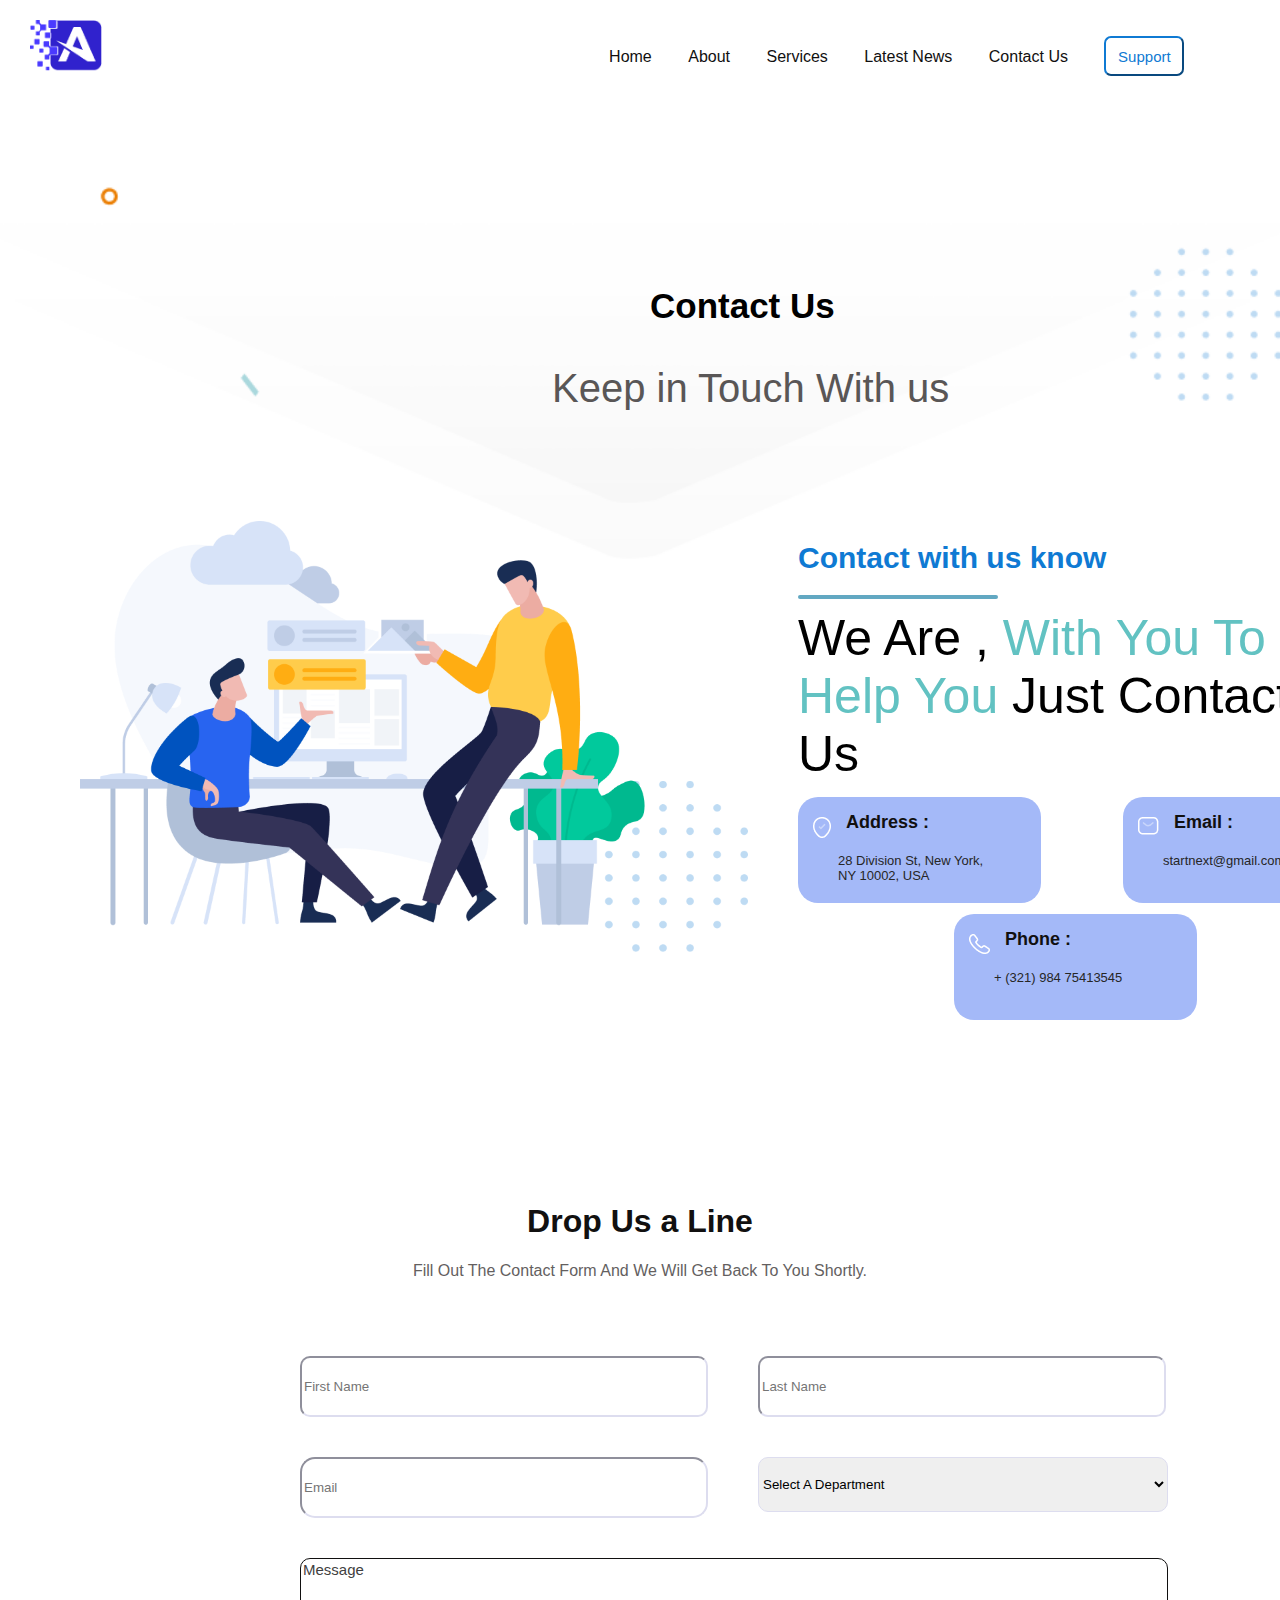
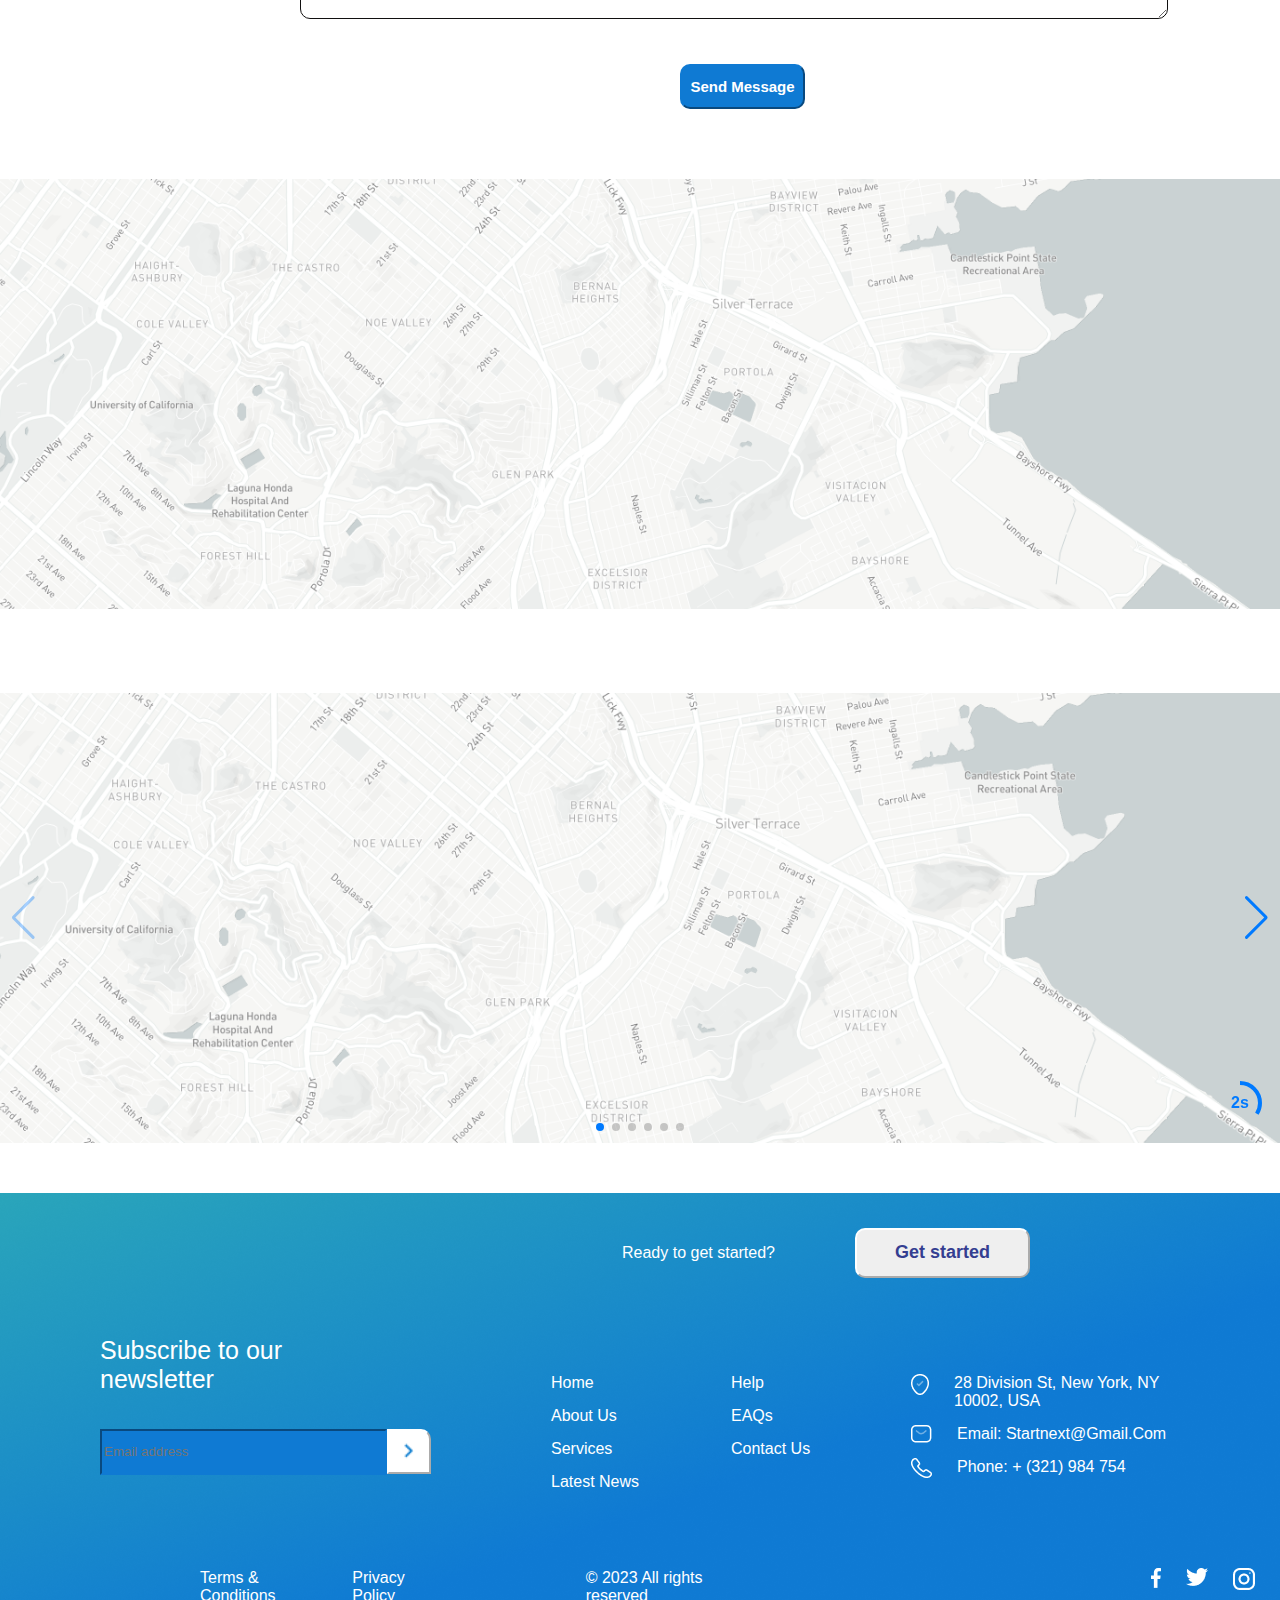
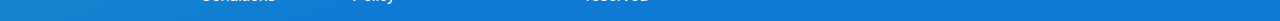
<file: web/contact-us.html>
<!DOCTYPE html>
<html lang="en">
<head>
    <meta charset="UTF-8">
    <title>Contact Us</title>
    <link rel="stylesheet" href="../css/style-contact.css">
    <link rel="stylesheet" href="https://cdn.jsdelivr.net/npm/swiper@10/swiper-bundle.min.css" />

</head>
<body>
        <header>
            <div class="root">
                <img src="../img/logo.png" width="72" height="52">
                <div class="element1">
                    <ul>
                        <li><a href="index.html">Home</a></li>
                        <li><a href="about.html">About</a></li>
                        <li><a href="services.html">Services</a></li>
                        <li><a href="latest-news.html">Latest News</a></li>
                        <li><a href="contact-us.html">Contact Us</a></li>
                        <li><button class="ele-support">Support</button></li>
                    </ul>
                </div>
            </div>
        </header>

        <nav class="root-about">
            <h1>Contact Us</h1>
            <p>Keep in Touch With us</p>
        </nav>

        <div class="root-frame">
            <div class="frame-img">
                <img src="../img/frmae2323.png" width="668" height="431">
            </div>
            <div class="frame-para">
                <h1>
                    Contact with us know
                </h1>
                <div class="color4"></div>
                <h3>
                    We Are , <span>With You To Help You</span> Just Contact Us
                </h3>
                <div class="card-address">
                    <img src="../img/location.png">
                    <h1>Address :</h1>
                    <p class="ppp">28 Division St, New York,<br>
                        NY 10002, USA</p>
                </div>
                <div class="card-email">
                    <img src="../img/email.png">
                    <h1>Email :</h1>
                    <p class="ppp">
                        startnext@gmail.com
                    </p>
                </div>
                <div class="card-phone">
                    <img src="../img/call.png">
                    <h1>Phone :</h1>
                    <p class="ppp">+ (321) 984 75413545</p>
                </div>
            </div>
        </div>

        <div class="happy">
            <h1>Drop Us a Line</h1>
            <p>Fill Out The Contact Form And We Will Get Back To You Shortly.</p>
        </div>

        <div class="contact-form">
            <form method="post" action="contact-us.html">

                <div class="first-last">
                    <input class="first" type="text" placeholder="First Name">
                    <input class="last" type="text" placeholder="Last Name">
                </div>

                <div class="select-email">
                    <input type="email" placeholder="Email">
                    <select>
                        <option disabled selected value="">Select A Department</option>
                        <optgroup label="Software Development">
                            <option value="option1">Dev Ops Engineer</option>
                            <option value="option2">Back-end Engineer</option>
                        </optgroup>
                        <optgroup label="Data Science">
                            <option value="option3">Machine Learning - ML</option>
                            <option value="option4">Data Analyst - DA</option>
                        </optgroup>
                    </select>
                </div>
                <textarea class="txt-area">Message</textarea>
                <button class="send-btn">Send Message</button>
            </form>
        </div>
        <section class="map">
            <img src="../img/mao.png">
        </section>

        <div class="data">
            <p>Badge</p>
        </div>


        <!-- Swiper -->
        <div class="swiper mySwiper">
            <div class="swiper-wrapper">
                <div class="swiper-slide"><img src="../img/mao.png"></div>
                <div class="swiper-slide"><img src="../img/maps229.png"></div>
                <div class="swiper-slide"><img src="../img/mao.png"></div>
                <div class="swiper-slide"><img src="../img/map227.png"></div>
                <div class="swiper-slide"><img src="../img/maps229.png"></div>
                <div class="swiper-slide"><img src="../img/maps22.png"></div>
            </div>
            <div class="swiper-button-next"></div>
            <div class="swiper-button-prev"></div>
            <div class="swiper-pagination"></div>
            <div class="autoplay-progress">
                <svg viewBox="0 0 48 48">
                    <circle cx="24" cy="24" r="20"></circle>
                </svg>
                <span></span>
            </div>
        </div>


        <div class="last-page">
            <div class="get-started">
                <p>Ready to get started?</p>
                <button>Get started</button>
            </div>

            <div class="information">
                <div class="ele-para">
                    <div class="para">
                        <p>Subscribe to our newsletter</p>
                    </div>

                    <div class="email">
                        <div class="input">
                            <input class="in" type="email" required placeholder="Email address" />
                        </div>
                        <div class="ele-button">
                            <button>
                                <img src="../img/arrow.png" width="20" height="21" />
                            </button>
                        </div>
                    </div>
                </div>

                <div class="home">
                    <ul>
                        <li>Home</li>
                        <li>About Us</li>
                        <li>Services</li>
                        <li>Latest News</li>
                    </ul>
                </div>
                <div class="help">
                    <ul>
                        <li>Help</li>
                        <li>EAQs</li>
                        <li>Contact Us</li>
                    </ul>
                </div>
                <div class="country">
                    <ul>
                        <li>
                            <img src="../img/location.png" />28 Division St, New York, NY 10002, USA
                        </li>
                        <li><img src="../img/email.png" /> Email: Startnext@Gmail.Com</li>
                        <li><img src="../img/call.png" />Phone: + (321) 984 754</li>
                    </ul>
                </div>
            </div>

            <div class="footer">
                <div class="terms">
                    <p>Terms & Conditions</p>
                </div>

                <div class="privacy">
                    <p>Privacy Policy</p>
                </div>
                <div class="rights">
                    <p>&copy; 2023 All rights reserved</p>
                </div>

                <div class="media">
                    <a href="facebook.com"><img src="../img/001-facebook.png" /> </a>
                    <a href="twitter.com"><img src="../img/003-twitter.png" /> </a>
                    <a href="instagrame.com"><img src="../img/004.png" /> </a>
                </div>
            </div>
        </div>

        <!-- Swiper JS -->
        <script src="https://cdn.jsdelivr.net/npm/swiper@10/swiper-bundle.min.js"></script>

        <!-- Initialize Swiper -->
        <script>
            const progressCircle = document.querySelector(".autoplay-progress svg");
            const progressContent = document.querySelector(".autoplay-progress span");
            var swiper = new Swiper(".mySwiper", {
                spaceBetween: 30,
                centeredSlides: true,
                autoplay: {
                    delay: 2500,
                    disableOnInteraction: false,
                },
                pagination: {
                    el: ".swiper-pagination",
                    clickable: true,
                },
                navigation: {
                    nextEl: ".swiper-button-next",
                    prevEl: ".swiper-button-prev",
                },
                on: {
                    autoplayTimeLeft(s, time, progress) {
                        progressCircle.style.setProperty("--progress", 1 - progress);
                        progressContent.textContent = `${Math.ceil(time / 1000)}s`;
                    },
                },
            });
        </script>
</body>
</html>
</file>
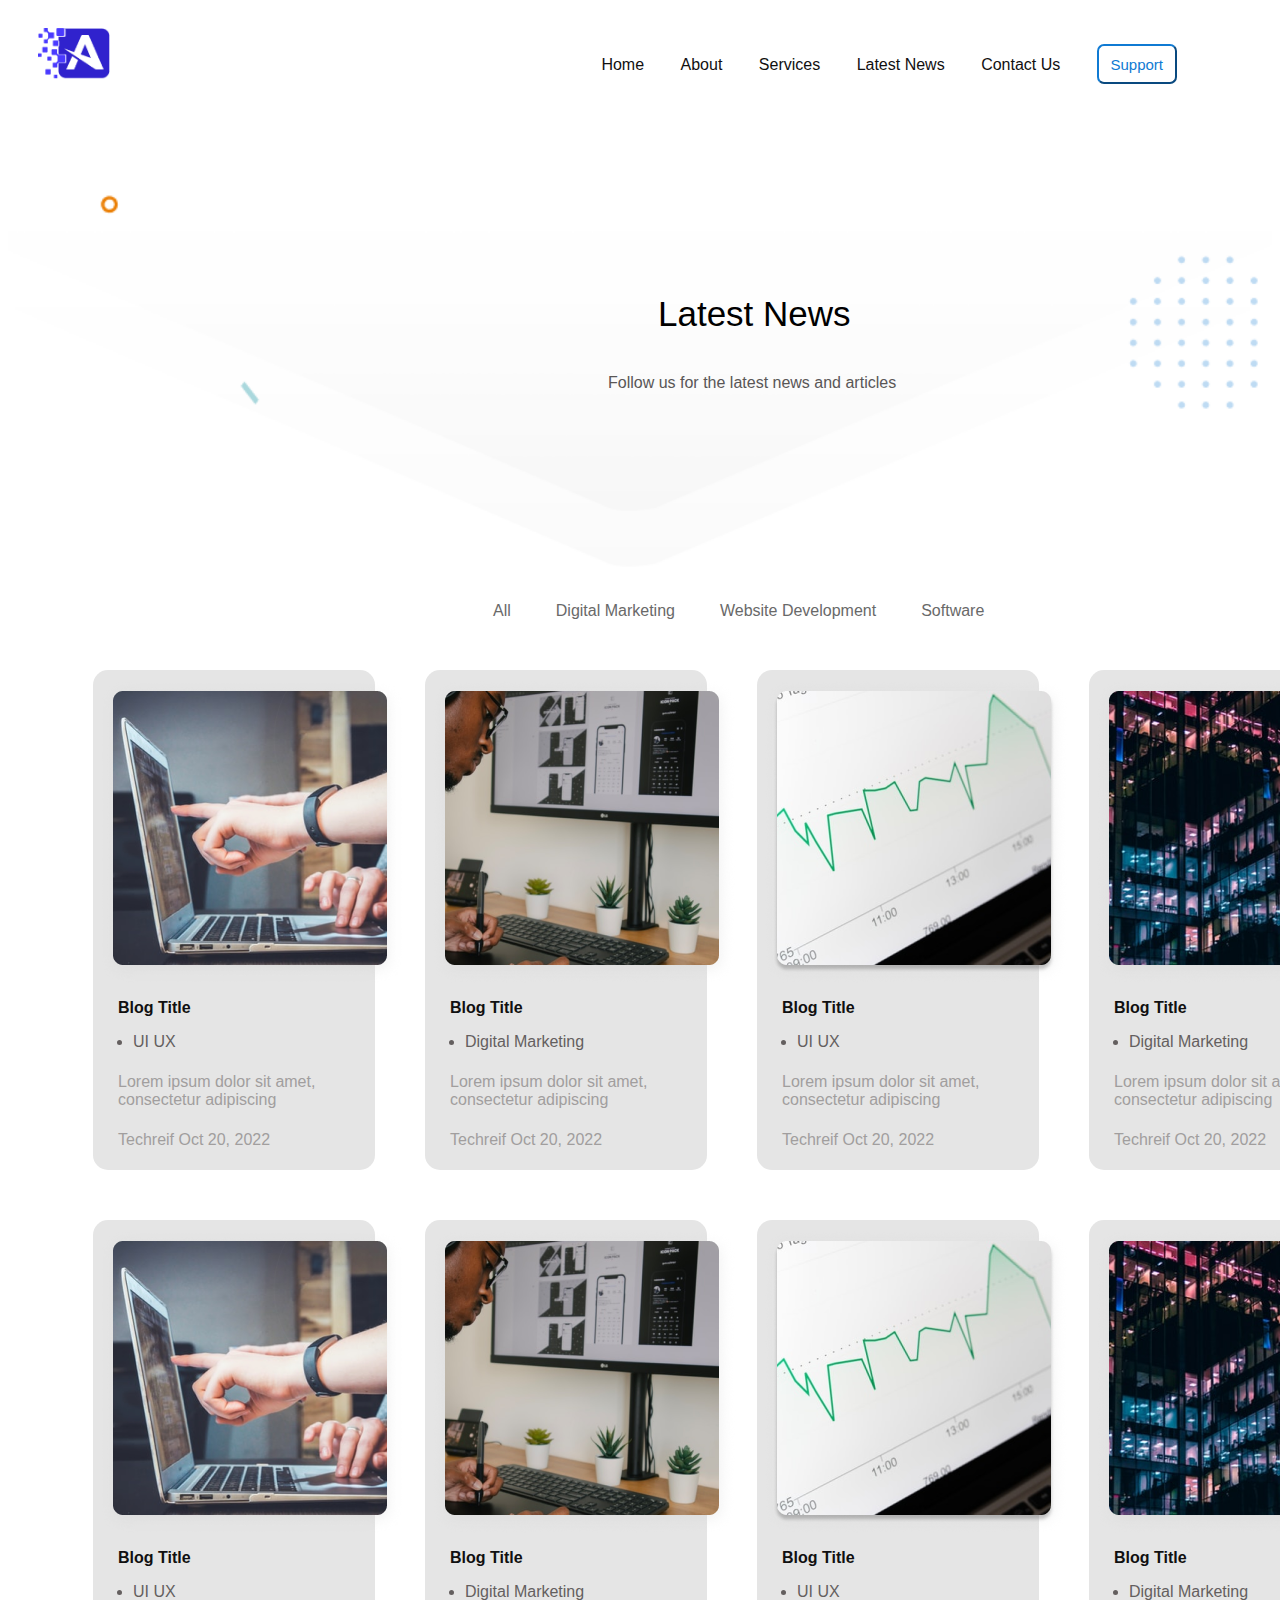
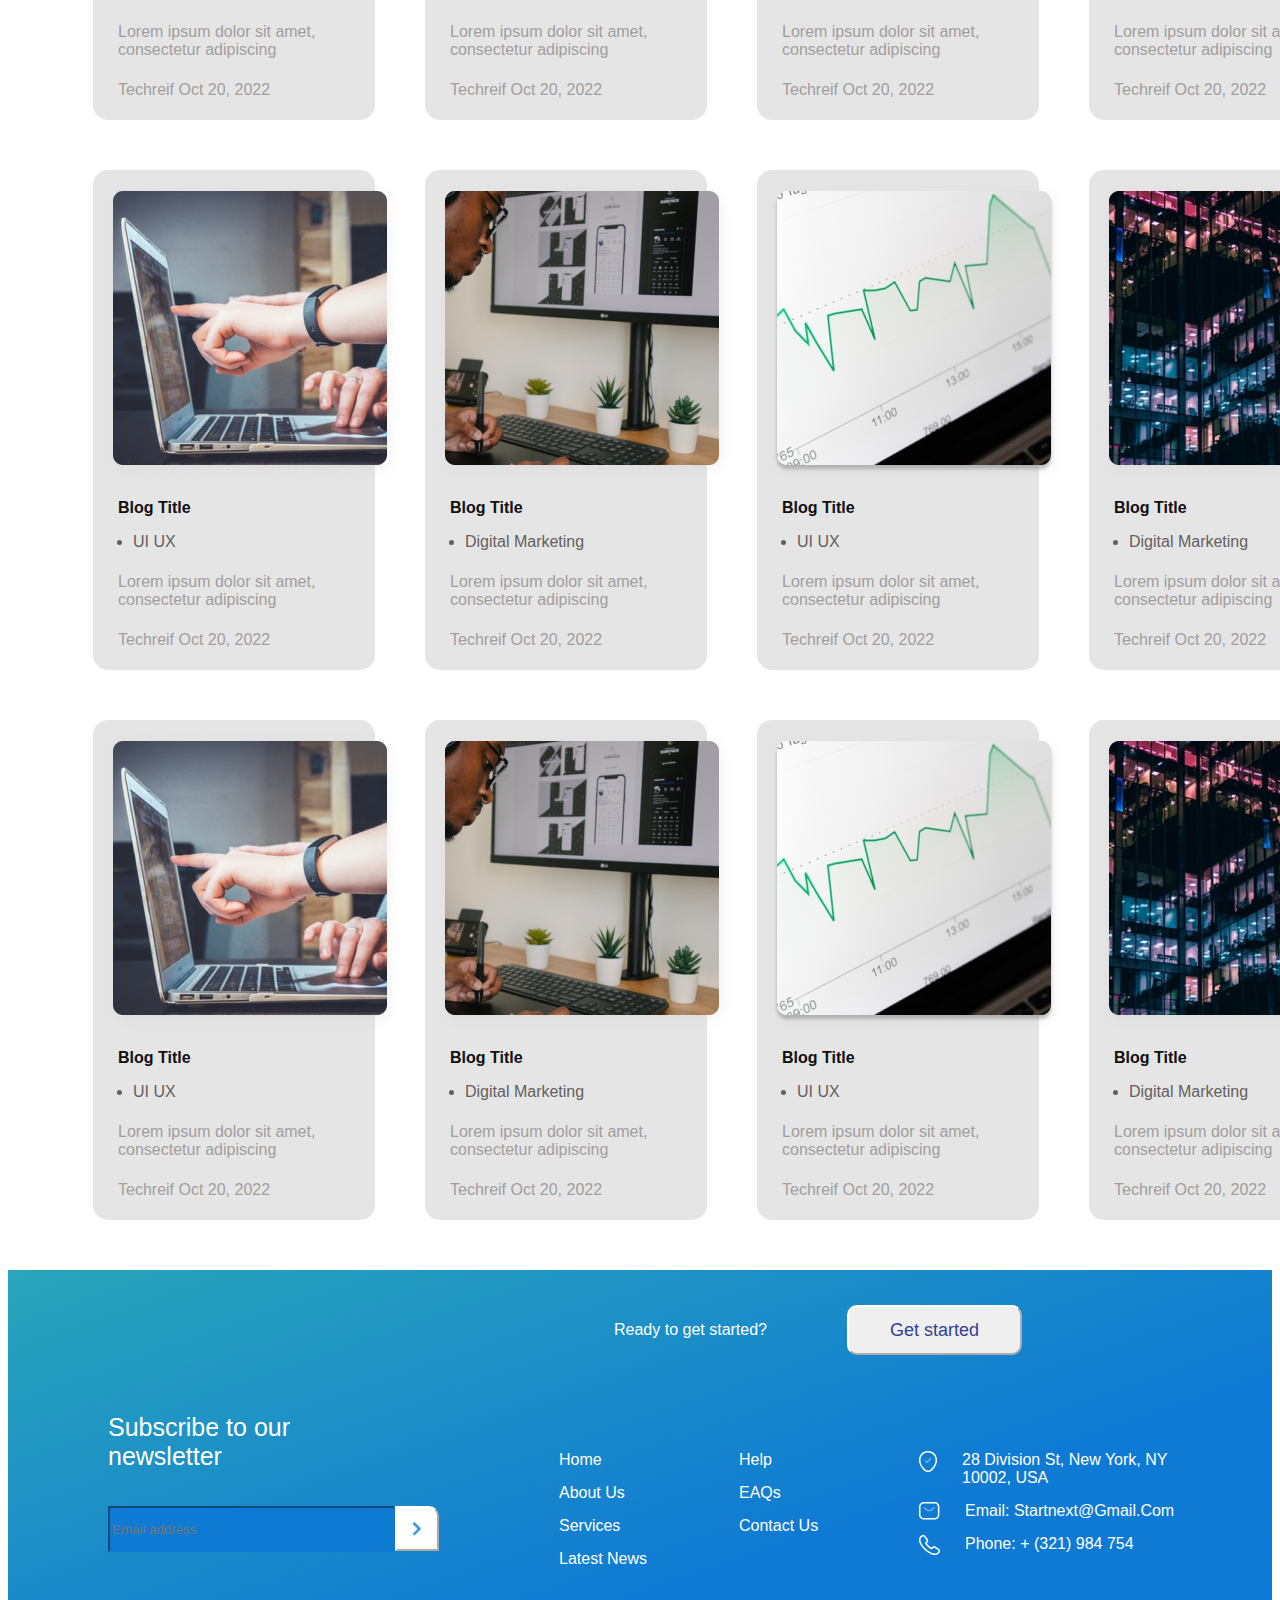
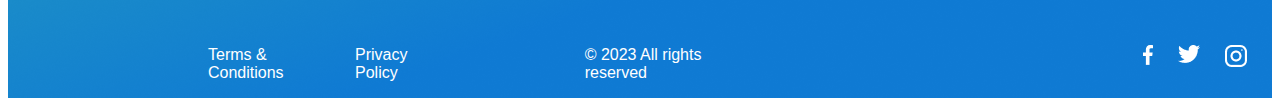
<file: web/latest-news.html>
<!DOCTYPE html>
<html lang="en">
<head>
    <meta charset="UTF-8">
    <title>Latest-News</title>
  <link rel="stylesheet" href="../css/style-latest.css">
</head>
<body>
        <header>
            <div class="root">
                <img src="../img/logo.png" width="72" height="52">
                <div class="element1">
                    <ul>
                        <li><a href="index.html">Home</a></li>
                        <li><a href="about.html">About</a></li>
                        <li><a href="services.html">Services</a></li>
                        <li><a href="latest-news.html">Latest News</a></li>
                        <li><a href="contact-us.html">Contact Us</a></li>
                        <li><button class="ele-support">Support</button></li>
                    </ul>
                </div>
            </div>
        </header>

        <nav class="root-about">
            <h1>Latest News</h1>
            <p>Follow us for the latest news and articles
            </p>
        </nav>

        <div class="projects">
            <ul>
                <li>All</li>
                <li>Digital Marketing</li>
                <li>Website Development</li>
                <li>Software</li>
            </ul>
        </div>

        <div class="img-root">
            <div class="ele-img1">
                <img src="../img/fingure%20(1).png">
                <p class="para"><a class="href-blog" href="blog-page.html">Blog Title</a></p>
                <ul>
                    <li>UI UX</li>
                </ul>
                <p>Lorem ipsum dolor sit amet, consectetur adipiscing </p>
                <p>Techreif Oct 20, 2022</p>            </div>

            <div class="ele-img2">
                <img src="../img/desk.png">
                <p class="para"><a class="href-blog" href="blog-page.html">Blog Title</a></p>
                <ul>
                    <li>Digital Marketing</li>
                </ul>
                <p>Lorem ipsum dolor sit amet, consectetur adipiscing </p>
                <p>Techreif Oct 20, 2022</p>            </div>

            <div class="ele-img3">
                <img src="../img/statics.png">
                <p class="para"><a class="href-blog" href="blog-page.html">Blog Title</a></p>
                <ul>
                    <li>UI UX</li>
                </ul>
                <p>Lorem ipsum dolor sit amet, consectetur adipiscing </p>
                <p>Techreif Oct 20, 2022</p>            </div>


            <div class="ele-img4">
                <img src="../img/world.png">
                <p class="para"><a class="href-blog" href="blog-page.html">Blog Title</a></p>
                <ul>
                    <li>Digital Marketing</li>
                </ul>
                <p>Lorem ipsum dolor sit amet, consectetur adipiscing </p>
                <p>Techreif Oct 20, 2022</p>
            </div>
        </div>
        <div class="img-root">
            <div class="ele-img1">
                <img src="../img/fingure%20(1).png">
                <p class="para"><a class="href-blog" href="blog-page.html">Blog Title</a></p>
                <ul>
                    <li>UI UX</li>
                </ul>
                <p>Lorem ipsum dolor sit amet, consectetur adipiscing </p>
                <p>Techreif Oct 20, 2022</p>            </div>

            <div class="ele-img2">
                <img src="../img/desk.png">
                <p class="para"><a class="href-blog" href="blog-page.html">Blog Title</a></p>
                <ul>
                    <li>Digital Marketing</li>
                </ul>
                <p>Lorem ipsum dolor sit amet, consectetur adipiscing </p>
                <p>Techreif Oct 20, 2022</p>            </div>

            <div class="ele-img3">
                <img src="../img/statics.png">
                <p class="para"><a class="href-blog" href="blog-page.html">Blog Title</a></p>
                <ul>
                    <li>UI UX</li>
                </ul>
                <p>Lorem ipsum dolor sit amet, consectetur adipiscing </p>
                <p>Techreif Oct 20, 2022</p>            </div>


            <div class="ele-img4">
                <img src="../img/world.png">
                <p class="para"><a class="href-blog" href="blog-page.html">Blog Title</a></p>
                <ul>
                    <li>Digital Marketing</li>
                </ul>
                <p>Lorem ipsum dolor sit amet, consectetur adipiscing </p>
                <p>Techreif Oct 20, 2022</p>
            </div>
        </div>
        <div class="img-root">
            <div class="ele-img1">
                <img src="../img/fingure%20(1).png">
                <p class="para"><a class="href-blog" href="blog-page.html">Blog Title</a></p>
                <ul>
                    <li>UI UX</li>
                </ul>
                <p>Lorem ipsum dolor sit amet, consectetur adipiscing </p>
                <p>Techreif Oct 20, 2022</p>            </div>

            <div class="ele-img2">
                <img src="../img/desk.png">
                <p class="para"><a class="href-blog" href="blog-page.html">Blog Title</a></p>
                <ul>
                    <li>Digital Marketing</li>
                </ul>
                <p>Lorem ipsum dolor sit amet, consectetur adipiscing </p>
                <p>Techreif Oct 20, 2022</p>            </div>

            <div class="ele-img3">
                <img src="../img/statics.png">
                <p class="para"><a class="href-blog" href="blog-page.html">Blog Title</a></p>
                <ul>
                    <li>UI UX</li>
                </ul>
                <p>Lorem ipsum dolor sit amet, consectetur adipiscing </p>
                <p>Techreif Oct 20, 2022</p>            </div>


            <div class="ele-img4">
                <img src="../img/world.png">
                <p class="para"><a class="href-blog" href="blog-page.html">Blog Title</a></p>
                <ul>
                    <li>Digital Marketing</li>
                </ul>
                <p>Lorem ipsum dolor sit amet, consectetur adipiscing </p>
                <p>Techreif Oct 20, 2022</p>
            </div>
        </div>
        <div class="img-root">
            <div class="ele-img1">
                <img src="../img/fingure%20(1).png">
                <p class="para"><a class="href-blog" href="blog-page.html">Blog Title</a></p>
                <ul>
                    <li>UI UX</li>
                </ul>
                <p>Lorem ipsum dolor sit amet, consectetur adipiscing </p>
                <p>Techreif Oct 20, 2022</p>            </div>

            <div class="ele-img2">
                <img src="../img/desk.png">
                <p class="para"><a class="href-blog" href="blog-page.html">Blog Title</a></p>
                <ul>
                    <li>Digital Marketing</li>
                </ul>
                <p>Lorem ipsum dolor sit amet, consectetur adipiscing </p>
                <p>Techreif Oct 20, 2022</p>            </div>

            <div class="ele-img3">
                <img src="../img/statics.png">
                <p class="para"><a class="href-blog" href="blog-page.html">Blog Title</a></p>
                <ul>
                    <li>UI UX</li>
                </ul>
                <p>Lorem ipsum dolor sit amet, consectetur adipiscing </p>
                <p>Techreif Oct 20, 2022</p>            </div>


            <div class="ele-img4">
                <img src="../img/world.png">
                <p class="para"><a class="href-blog" href="blog-page.html">Blog Title</a></p>
                <ul>
                    <li>Digital Marketing</li>
                </ul>
                <p>Lorem ipsum dolor sit amet, consectetur adipiscing </p>
                <p>Techreif Oct 20, 2022</p>
            </div>
        </div>


        <div class="last-page">
            <div class="get-started">
                <p>Ready to get started?</p>
                <button>Get started</button>
            </div>

            <div class="information">
                <div class="ele-para">
                    <div class="para2">
                        <p>Subscribe to our newsletter</p>
                    </div>

                    <div class="email">
                        <div class="input">
                            <input class="in" type="email" required placeholder="Email address" />
                        </div>
                        <div class="ele-button">
                            <button>
                                <img src="../img/arrow.png" width="20" height="21" />
                            </button>
                        </div>
                    </div>
                </div>

                <div class="home">
                    <ul>
                        <li>Home</li>
                        <li>About Us</li>
                        <li>Services</li>
                        <li>Latest News</li>
                    </ul>
                </div>
                <div class="help">
                    <ul>
                        <li>Help</li>
                        <li>EAQs</li>
                        <li>Contact Us</li>
                    </ul>
                </div>
                <div class="country">
                    <ul>
                        <li>
                            <img src="../img/location.png" />28 Division St, New York, NY 10002, USA
                        </li>
                        <li><img src="../img/email.png" /> Email: Startnext@Gmail.Com</li>
                        <li><img src="../img/call.png" />Phone: + (321) 984 754</li>
                    </ul>
                </div>
            </div>

            <div class="footer">
                <div class="terms">
                    <p>Terms & Conditions</p>
                </div>

                <div class="privacy">
                    <p>Privacy Policy</p>
                </div>
                <div class="rights">
                    <p>&copy; 2023 All rights reserved</p>
                </div>

                <div class="media">
                    <a href="facebook.com"><img src="../img/001-facebook.png" /> </a>
                    <a href="twitter.com"><img src="../img/003-twitter.png" /> </a>
                    <a href="instagrame.com"><img src="../img/004.png" /> </a>
                </div>
            </div>
        </div>

</body>
</html>
</file>
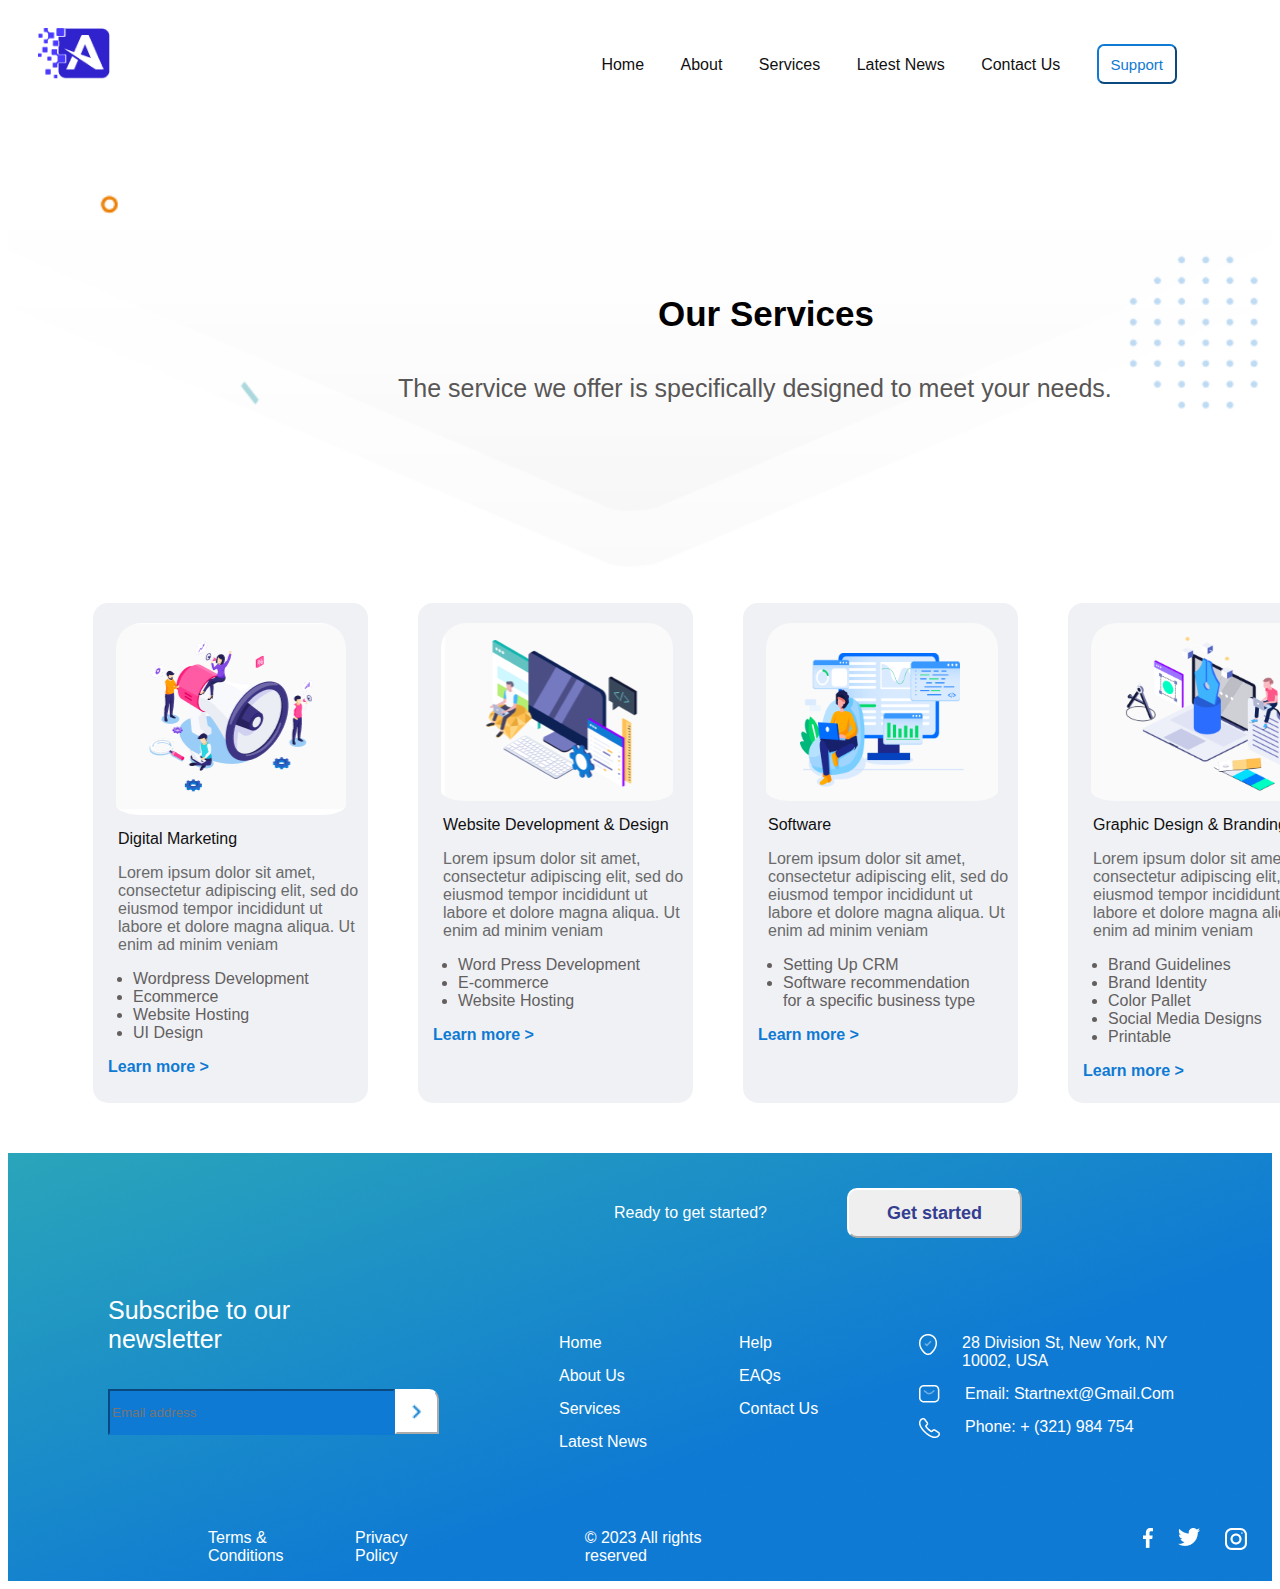
<file: web/services.html>
<!DOCTYPE html>
<html lang="en">
<head>
    <meta charset="UTF-8">
    <title>Services</title>
  <link rel="stylesheet" href="../css/style-services.css">
  <link rel="stylesheet" href="https://cdn.jsdelivr.net/npm/swiper@10/swiper-bundle.min.css" />

</head>
<body>
      <header>
        <div class="root">
          <img src="../img/logo.png" width="72" height="52">
          <div class="element1">
            <ul>
              <li><a href="index.html">Home</a></li>
              <li><a href="about.html">About</a></li>
              <li><a href="services.html">Services</a></li>
              <li><a href="latest-news.html">Latest News</a></li>
              <li><a href="contact-us.html">Contact Us</a></li>
              <li><button class="ele-support">Support</button></li>
            </ul>
          </div>
        </div>
      </header>

      <nav class="root-about">
        <h1>Our Services</h1>
        <p>The service we offer is specifically designed
          to meet your needs.
        </p>
      </nav>

      <div class="img-root">
        <div class="ele-img1">
          <img src="../img/micro.png">
          <p class="para">Digital Marketing</p>
          <p>
            Lorem ipsum dolor sit amet, consectetur adipiscing elit, sed do eiusmod tempor incididunt ut labore et dolore magna aliqua. Ut enim ad minim veniam
          </p>
          <ul>
            <li>Wordpress Development</li>
            <li>Ecommerce</li>
            <li>Website Hosting</li>
            <li>UI Design</li>
          </ul>
          <a class="href" href="google.com">Learn more ></a>
        </div>

        <div class="ele-img2">
          <img src="../img/screen.png">
          <p class="para">Website Development & Design</p>
          <p>
            Lorem ipsum dolor sit amet, consectetur adipiscing elit, sed do eiusmod tempor incididunt ut labore et dolore magna aliqua. Ut enim ad minim veniam
          </p>
          <ul>
            <li class="color">Word Press Development</li>
            <li>E-commerce</li>
            <li>Website Hosting</li>
          </ul>
          <a class="href" href="google.com">Learn more ></a>
        </div>

        <div class="ele-img3">
          <img src="../img/man.png" width="232" height="178">
          <p class="para">Software</p>
          <p>
            Lorem ipsum dolor sit amet, consectetur adipiscing elit, sed do eiusmod tempor incididunt ut labore et dolore magna aliqua. Ut enim ad minim veniam
          </p>
          <ul>
            <li>Setting Up CRM</li>
            <li>Software recommendation for a specific business type</li>
          </ul>
          <a href="google.com" class="href">Learn more ></a>
        </div>


        <div class="ele-img4">
          <img src="../img/manage.png" width="232" height="178">
          <p class="para">Graphic Design & Branding</p>
          <p>
            Lorem ipsum dolor sit amet, consectetur adipiscing elit, sed do eiusmod tempor incididunt ut labore et dolore magna aliqua. Ut enim ad minim veniam
          </p>
          <ul>
            <li>Brand Guidelines</li>
            <li>Brand Identity</li>
            <li>Color Pallet</li>
            <li>Social Media Designs</li>
            <li>Printable</li>
          </ul>
          <a href="google.com" class="href">Learn more ></a>
        </div>
      </div>


      <div class="last-page">
        <div class="get-started">
          <p>Ready to get started?</p>
          <button>Get started</button>
        </div>

        <div class="information">
          <div class="ele-para">
            <div class="para">
              <p>Subscribe to our newsletter</p>
            </div>

            <div class="email">
              <div class="input">
                <input class="in" type="email" required placeholder="Email address" />
              </div>
              <div class="ele-button">
                <button>
                  <img src="../img/arrow.png" width="20" height="21" />
                </button>
              </div>
            </div>
          </div>

          <div class="home">
            <ul>
              <li>Home</li>
              <li>About Us</li>
              <li>Services</li>
              <li>Latest News</li>
            </ul>
          </div>
          <div class="help">
            <ul>
              <li>Help</li>
              <li>EAQs</li>
              <li>Contact Us</li>
            </ul>
          </div>
          <div class="country">
            <ul>
              <li>
                <img src="../img/location.png" />28 Division St, New York, NY 10002, USA
              </li>
              <li><img src="../img/email.png" /> Email: Startnext@Gmail.Com</li>
              <li><img src="../img/call.png" />Phone: + (321) 984 754</li>
            </ul>
          </div>
        </div>

        <div class="footer">
          <div class="terms">
            <p>Terms & Conditions</p>
          </div>

          <div class="privacy">
            <p>Privacy Policy</p>
          </div>
          <div class="rights">
            <p>&copy; 2023 All rights reserved</p>
          </div>

          <div class="media">
            <a href="facebook.com"><img src="../img/001-facebook.png" /> </a>
            <a href="twitter.com"><img src="../img/003-twitter.png" /> </a>
            <a href="instagrame.com"><img src="../img/004.png" /> </a>
          </div>
        </div>
      </div>
      <!-- Swiper JS -->
      <script src="https://cdn.jsdelivr.net/npm/swiper@10/swiper-bundle.min.js"></script>

      <!-- Initialize Swiper -->

</body>
</html>
</file>
<file: css/style.css>
*{
    font-family: 'Montserrat', sans-serif;
    font-family: 'Open Sans', sans-serif;
    font-family: 'Poppins', sans-serif;
    font-family: 'Raleway', sans-serif;
}

.element1 ul li{
    list-style: none;
    display: inline-block;
    padding-left: 2rem;
}
.element1 ul li:hover{
    color: #0F7AD3;
    transition: background-color 0.2s ease-in-out;
}
.element1 ul li a{
    color: #111010;
    text-decoration: none;
}
.element1 ul li a:hover{
    color: #0F7AD3;
}
.root{
    display: inline-block;
    width: 98%;
    padding-left: 30px;
    padding-top: 20px;
}
.element1{
    float: right;
    margin-right: 100px;
}
img{
    float: left;
}
.ele-support{
    height: 40px;
    width: 80px;
    color: #0F7AD3;
    background-color: white;
    border-radius: 7px;
    font-size: 15px;
    border-color: #0F7AD3;
}
header{
    position: sticky;
    top: 0;
    background-color: #fff;
    z-index: 100;
}
.root_side{
    display: flex;
    margin-top: 70px;
    width: 100%;
    font-family: "Sofia", sans-serif;
}
.el_side1{
    margin-top: 120px;
    margin-left: 40px;
}

.el_side1 section,span{
    font-size: xx-large;
    color: black;
    font-weight: bold;
    text-shadow: 2px 4px 3px lightgray;
}
.el_side1 section{
    padding-bottom: 25px;
}

.el_side1 article{
    font-size: large;
    color: gray;
    padding-bottom: 20px;
    line-height: 26px;
    text-shadow: 2px 4px 3px lightgray;
}

.el_side1 {
    margin-left: 50px;
}

span{
    color: crimson;
}

.el_side2{
    float: left;
    width: 70%;
    margin-left: 300px;
}
.el_side2 aside{
    margin-right: 100px;
}
.btn{
    width: 100px;
    background-color: #0F7AD3;
    color: white;
    border-color: white;
    font-size: 15px;
    height: 40px;
    border-radius: 10px;
}
.btn:hover{
    background-color: white;
    color: #0F7AD3;
    transition: background-color 0.2s ease-in-out;
}
ul li button:hover{
    color: white;
    border-color: white;
    background-color: #0F7AD3;
    transition: background-color 0.2s ease-in-out;
}

.service h1{
    display: flex;
    justify-content: center;
    align-items: center;
    color: #0F7AD3;
}
.service p{
    display: flex;
    justify-content: center;
    align-items: center;
    font-size: 18px;
    color: grey;
}

.img-root{
    display: flex;
    margin-left: 100px;
}

.img-root img{
    border-radius: 13px;
}

.ele-img1,.ele-img2,.ele-img3,.ele-img4{
    padding-left: 70px;
}

.href{
    text-decoration: none;
    color: #0F7AD3;
}
.ele-img1 p,.ele-img2 p,.ele-img3 p,.ele-img4 p{
    margin-top: 200px;
}

.projects p{
    display: flex;
    justify-content: center;
    align-items: center;
    font-size: 18px;
    font-weight: lighter;
    color:darkslategray;
}
.projects h1 {
    display: flex;
    justify-content: center;
    align-items: center;
    color: #0F7AD3;
}
.projects ul{
    display: flex;
    list-style: none;
    align-items: center;
    margin-left: 400px;
}
.projects ul li{
    margin-left: 45px;
    color: dimgray;
}
.projects ul li:hover{
    color: #0F7AD3;
    text-decoration: underline;
}

.img-projects{
    display: flex;
}
.img-projects1 p,.img-projects2 p,.img-projects3 p,.img-projects4 p{
    margin-left: 20px;
    font-weight: bold;
}
.img-projects1,.img-projects2 ,.img-projects3,.img-projects4{
    padding-left: 40px;
}

.range input{
    margin-left: 640px;
}

.strategy h1{
    display: flex;
    justify-content: center;
    align-items: center;
    color: #0F7AD3;
    font-weight: lighter;
    font-size: 30px;
}
.strategy p{
    display: flex;
    justify-content: center;
    align-items: center;
    font-size: 18px;
    color: #4d4a4a;
}

.ele-strategy1{
    display: flex;
}
.strategy-root{
    display: flex;
    justify-content: center;
}
.num1{
    /*color: #F79D56;*/
    /*!*margin-left: 150px;*!*/
    /*margin-top: 50px;*/
    /*margin-right: 50px;*/
    /*z-index: 100;*/
}
.ele-strategy2,.ele-strategy4{
    margin-top: 70px;
}

.company h1{
    display: flex;
    justify-content: center;
    align-items: center;
    color: #0F7AD3;
    background-color: #FBFBFF;
    font-weight: bold;
    font-size: 30px;
}

.company p{
    display: flex;
    justify-content: center;
    align-items: center;
    font-size: 18px;
    color: #413e3e;
    background-color: #FBFBFF;
}

.company-root{
    display: flex;
    background-color: #FBFBFF;
}

.company-root, .ele-company1, .ele-company2,.ele-company3,.ele-company4{
    background-color: #FBFBFF;
    width: 40%;
    margin-left: 300px;
    justify-content: center;
}

.ele-company1 h1{
    width: 128%;
    margin-left : 11px;
    background-color: #FBFBFF;
    color: #494646;
    font-weight: lighter;
}
.ele-company2 h1{
    width: 128%;
    margin-left: 11px;
    background-color: #FBFBFF;
    color: #494646;
    font-weight: lighter;
}
.ele-company3 h1{
    width: 128%;
    margin-left: 5px;
    background-color: #FBFBFF;
    color: #494646;
    font-weight: lighter;
}

.ele-company3 p{
    width: 192%;
    margin-left: -5px;
    background-color: #FBFBFF;
}
.ele-company1 p{
    width: 192%;
    margin-left: -14px;
    background-color: #FBFBFF;
}
.ele-company2 p{
    width: 192%;
    margin-left: -21px;
    background-color: #FBFBFF;
}

.ele-company3 img{
    background-color: #daffe1;
    border-radius: 40px;
    padding: 5px 5px;
    margin-bottom: 10px;
}
.ele-company1 img{
    background-color: #adffd9;
    border-radius: 40px;
    padding: 5px 5px;
    margin-left : 11px;
    margin-bottom: 10px;
}
.ele-company2 img{
    background-color: #fff4cb;
    border-radius: 40px;
    padding: 5px 5px;
    margin-bottom: 10px;
}

.all{
    background-color: #FBFBFF;
}

.company{
    background-color: #FBFBFF;
    z-index: -100;
}

.happy h1{
    display: flex;
    justify-content: center;
    align-items: center;
    color: #0F7AD3;
}
.happy p{
    display: flex;
    justify-content: center;
    align-items: center;
    font-size: 18px;
    color: #645f5f;
}

.card-root{
    display: flex;
}
.move{
    margin-left: 650px;
}
.butn{
    height: 8px;
    width: 50px;
    border-color: #0F7AD3;
}
.butn:hover{
    background-color: #0F7AD3;
    border-color: white;
}
.side-img{
    margin-left: 650px;
}
#XX{
    background-color: #0F7AD3;
}

.asked h1{
    display: flex;
    justify-content: center;
    align-items: center;
    color: #0F7AD3;
    font-weight: bold;
}
.asked p{
    display: flex;
    justify-content: center;
    align-items: center;
    font-size: 18px;
    color: #645f5f;
}

.root-react{
    display: flex;
    margin-left: 90px;
}
.images{
    background-color: #F7F7FB;
    width: 90%;
    border-radius: 10px;
    display: flex;
    justify-content: space-between;
}

.rectangle {
    width: 540px;
    height: 200px;
    background: linear-gradient(to bottom right, #F7F7FB, #F7F7FB);
    border-radius: 20px;
    padding: 20px;
    box-shadow: 0px 2px 5px rgba(0, 0, 0, 0.2);
    margin-top: 20px;
    margin-bottom: 20px;
}

.rectangle h2 {
    color: #111010;
    background-color: #F7F7FB;
    margin-top: -25px;
}

.rectangle p {
    margin-bottom: 20px;
    color: #1f1e1e;
    background-color: #F7F7FB;
}

.rectangle button {
    background-color: #F7F7FB;
    color: white;
    border-radius: 5px;
    width: 40px;
    height: 35px;
    border-color: #1f1e1e;
}


.card-btn{
    margin-left: 490px;
    margin-bottom: -13px;
}
.left-ele {
    display: inline-block;
    margin-left: 20px;
    background-color: #F7F7FB;
    border-radius: 10px;

}

.right-ele {
    display: inline-block;
    background-color: #F7F7FB;
    border-radius: 10px;
    width: 49%;
}
.rot{
    background-color: #F7F7FB;
    background-clip: text;
    margin-left: 2px;
}

.swiper-slide {
    text-align: center;
    font-size: 18px;
    background: #fff;
    display: flex;
    justify-content: center;
    align-items: center;
}

.swiper-slide img {
    display: block;
    width: 45%;
    height: 30%;
    object-fit: cover;
    margin-left: 400px;
}
.swiper {
      width: 100%;
      height: 100%;
}

.facts p{
    display: flex;
    justify-content: center;
    align-items: center;
    font-size: 18px;
    font-weight: lighter;
    color:darkslategray;
}
.facts h1 {
    display: flex;
    justify-content: center;
    align-items: center;
    color: #0F7AD3;
}

.img-facts{
    display: flex;
}
.img-facts1 p,.img-facts2 p,.img-facts3 p,.img-facts4 p{
    margin-left: 15px;
    margin-top: 15px;
    color: #55555e;
    padding-top: 15px;
    width: 292px;
    margin-bottom: -10px;
}
.img-facts1,.img-facts2 ,.img-facts3,.img-facts4{
    padding-left: 40px;
    padding-top: 35px;
}
.img-facts4 img{
    border-radius: 10px;
}

.text-x{
    margin-top: 300px;
    color: #1f1e1e;
}

.information{
    display: flex;
    height: 250px;
    margin-top: 200px;
    margin-left: 100px;
}

.email, .home ,.help, .country {
    padding-right: 40px;
}

.email{
    margin-top: 35px;
    display: flex;
    width: 0%;
}

.input input{
    width: 279px;
    height: 40px;
    border-color: white;
    background-color: #0F7AD3;
    color: white;
}

.input input:hover{
    border-color: white;
}
.ele-button button{
    width: 44px;
    height: 45px;
    background-color: white;
    border-color: white;
    border-top-right-radius: 10px;
}
.ele-button img{
    border-radius: 50%;
    width: 27px;
    height: 28px;
}

.ele-para{
    display: inline-block;
    margin-top: 15px;
    padding-right: 40px;
}

.home ul li,.help ul li, .country ul li{
    list-style: none;
    padding-top: 15px;
}
.home ul li{
    width: 100px;
}
.help ul li{
    width: 100px;
}
.country ul li{
    width: 260px;
}

.footer{
    display: flex;
    padding-left: 150px;
}
.last-page{
    margin-top: 100px;
    position: relative;
    color: white;
}

.last-page::after{
    content: "";
    position: absolute;
    top: 0;
    left: 0;
    width: 100%;
    height: 100%;
    background-image: url("../img/background.png");
    background-clip: content-box;
    z-index: -1;
}

.get-started{
    display: flex;
    float: right;
    margin-top: -50px;
    position: relative;
    width: 100%;
    height: 100%;
    padding-top: 50px;
    padding-bottom: 25px;
}
.get-started::after{
    content: "";
    position: absolute;
    top: 0;
    left: 0;
    width: 100%;
    height: 100%;
    background-image: url("../img/background.png");
    background-clip: content-box;
    z-index: -1;
}

.get-started p{
    padding-right: 80px;
    margin-left: 785px;
}
.get-started button{
    height: 50px;
    width: 175px;
    border-color: white;
    color: #343e91;
    font-weight: bold;
    font-size: 18px;
    border-radius: 10px;
    margin-left: -4px;
}
.get-started button:hover{
    border-color: white;
}

.terms, .privacy,.media, .rights{
    padding-right: 50px;
}
.media img{
    padding-right: 30px;
}
.media {
    display: flex;
    margin-top: 15px;
    margin-left: 400px;
}
.privacy{
    padding-right: 166px;
}
.country ul li img{
    padding-right: 25px;
}
.para{
    font-size: 25px;
    width: 50%;
}
</file>
<file: css/style-about.css>
*{
    font-family: 'Montserrat', sans-serif;
    font-family: 'Open Sans', sans-serif;
    font-family: 'Poppins', sans-serif;
    font-family: 'Raleway', sans-serif;
}
.element1 ul li{
    list-style: none;
    display: inline-block;
    padding-left: 2rem;
}
.element1 ul li:hover{
    color: #0F7AD3;
    transition: background-color 0.2s ease-in-out;
}
.element1 ul li a{
    color: #111010;
    text-decoration: none;
}
.element1 ul li a:hover{
    color: #0F7AD3;
}
.root{
    display: inline-block;
    width: 98%;
    padding-left: 30px;
    padding-top: 20px;
}
.element1{
    float: right;
    margin-right: 100px;
}
img{
    float: left;
}
.ele-support{
    height: 40px;
    width: 80px;
    color: #0F7AD3;
    background-color: white;
    border-radius: 7px;
    font-size: 15px;
    border-color: #0F7AD3;
}
header{
    position: sticky;
    top: 0;
    background-color: #fff;
    z-index: 100;
}

.root-about{
    position: relative;
    margin-top: 190px;
}
.root-about p{
    margin-top: 40px;
    margin-left: 400px;
    color: #595656;
    font-size: 25px;
}

.root-about h1{
    margin-left: 650px;
    font-weight: bold;
    font-size: 35px;
}

.root-about::after{
    content: "";
    position: absolute;
    top: -195px;
    left: 0;
    width: 100%;
    height: 500px;
    background-image: url("../img/reac-23.png");
    background-size: cover;
    background-position: center;
    background-repeat: no-repeat;
    z-index: -1;
}

.root-frame{
    display: flex;
    padding-right: 25px;
    padding-left: 80px;
    margin-top: 210px;
}
.frame-img{
    padding-right: 50px;
}
.frame-para h3{
    font-size: 50px;
    font-weight: lighter;
}
.frame-para h3 span{
    color: #62C2C2;
}
.frame-para p{
    color: #645f5f;
    font-size: 20px;
    width: 600px;
}
.frame-para h1{
   color: #62acc2;
    font-weight: bold;
    font-size: 30px;
}
.awesome h1{
    display: flex;
    justify-content: center;
    align-items: center;
    color: #0F7AD3;
}
.awesome p{
    display: flex;
    justify-content: center;
    align-items: center;
    font-size: 18px;
    color: grey;
}
.person1{
    display: inline-block;
    /*width: 300px;*/
    /*height: 420px;*/
    background-color: #d6e1e7;
    border-radius: 15px;
    text-shadow: 2px 4px 3px #cccac8;
    margin-top: 25px;
    /*margin-left: 50px;*/
}
.person1 p{
    width: 284px;
    font-weight: lighter;
}

.person1 h1{
    font-size: large;
    margin-left: 20px;
}

.root-projects{
    background-color: #f3f2f2;
    height: 470px;
    margin-top: 25px;
}

.swiper {
    width: 100%;
    height: 50%;
}

.swiper-slide {
    font-size: 18px;
    background: #fff;
    display: flex;
    justify-content: center;
    align-items: center;
}

.swiper-slide img {
    display: block;
    object-fit: cover;
}

.person1 p{
    margin-left: 25px;
}
.text{
    color: #6A6A6A;
}
.person1 ul{
    font-weight: lighter;
}
.happy{
    margin-top: 70px;
}
.happy h1{
    display: flex;
    justify-content: center;
    align-items: center;
    color: #0F7AD3;
}
.happy p{
    display: flex;
    justify-content: center;
    align-items: center;
    font-size: 18px;
    color: #645f5f;
}
.swiper-img{
    width:50% ;
    height: 50%;
    margin-left: 355px;
}
.swiper-pagination2{
    margin-left: 700px;
}


.company h1{
    display: flex;
    justify-content: center;
    align-items: center;
    color: #0F7AD3;
    background-color: #FBFBFF;
    font-size: 30px;
}

.company p{
    display: flex;
    justify-content: center;
    align-items: center;
    font-size: 18px;
    color: #413e3e;
    background-color: #FBFBFF;
}

.company-root{
    display: flex;
    background-color: #FBFBFF;
    position: relative;
    margin-left: 50px;
}

.ele-company1, .ele-company2,.ele-company3{
    background-color: white;
    width: 250px;
    height: 140px;
    margin-left: 150px;
}

.ele-company1 h1{
    margin-left : 75px;
    background-color: white;
    color: #494646;
    margin-top: 40px;
    font-weight: lighter;
}

.ele-company2 h1{
    margin-left: 90px;
    background-color: white;
    color: #494646;
    margin-top: 40px;
    font-weight: lighter;
}
.ele-company3 h1{
    margin-left: 90px;
    background-color: white;
    color: #494646;
    margin-top: 40px;
    font-weight: lighter;
}

.ele-company3 p{
    margin-left: 75px;
    background-color: white;
}
.ele-company1 p{
    margin-left: 40px;
    background-color: white;
}
.ele-company2 p{
    margin-left: 50px;
    background-color: white;
}

.all{
    background-color: #FBFBFF;
    height: 285px;
    margin-top: 50px;
    padding-top: 20px;
}

.company{
    background-color: #FBFBFF;
}
.color{
    height: 5px;
    width: 196px;
    background-color: #67DEDE;
    margin-left: 25px;
    border-radius: 10px;
}
.color2{
    height: 5px;
    width: 196px;
    background-color: #0F7AD3;
    margin-left: 25px;
    border-radius: 10px;
}
.color3{
    height: 5px;
    width: 196px;
    background-color: #27A1BC;
    margin-left: 25px;
    border-radius: 10px;
}

.information{
    display: flex;
    height: 250px;
    margin-top: 0px;
    margin-left: 100px;
}

.email, .home ,.help, .country {
    padding-right: 40px;
}

.email{
    margin-top: 35px;
    display: flex;
    width: 0%;
}

.input input{
    width: 279px;
    height: 40px;
    border-color: #0F7AD3;
    background-color: #0F7AD3;
    color: white;
}

.input input:hover{
    border-color: white;
}
.ele-button button{
    width: 44px;
    height: 45px;
    background-color: white;
    border-color: white;
    border-top-right-radius: 10px;

}
.ele-button img{
    border-radius: 50%;
    width: 27px;
    height: 28px;
}

.ele-para{
    display: inline-block;
    margin-top: -32px;
    padding-right: 40px;
}

.home ul li,.help ul li, .country ul li{
    list-style: none;
    padding-top: 15px;
    color: white;
}
.home ul li{
    width: 100px;
}
.help ul li{
    width: 100px;
}
.country ul li{
    width: 267px;
}

.footer{
    display: flex;
    padding-left: 150px;
    margin-top: -40px;
}
.last-page{
    margin-top: 50px;
    position: relative;
    color: #1f1e1e;
    padding-top: 150px;
}

.last-page::after{
    content: "";
    position: absolute;
    top: 0;
    left: 0;
    width: 100%;
    height: 100%;
    background-image: url("../img/background.png");
    z-index: -1;

}

.get-started{
    display: flex;
    float: right;
    margin-right: 250px;
    margin-top: -115px;
    position: relative;
}
.get-started p{
    color: white;
}
.para p{
    color: white;
    width: 50%;
    font-size: 25px;
}

.get-started::after{
    content: "";
    position: absolute;
    top: 0;
    left: 0;
    width: 100%;
    height: 100%;
    background-image: url("../img/background.png");
    z-index: -1;
}


.get-started p{
    padding-right: 80px;
}
.get-started button{
    height: 50px;
    width: 175px;
    border-color: white;
    color: #343e91;
    font-weight: bold;
    font-size: 18px;
    border-radius: 10px;
}
.get-started button:hover{
    border-color: white;
}

.terms, .privacy,.media, .rights{
    padding-left: 50px;
    color: white;
}
.media{
    display: flex;
    padding-left: 430px;
    margin-top: 15px;
}
.media img{
    padding-right: 25px;
}

.privacy{
    padding-right: 110px;
}
.country ul li img{
    padding-right: 25px;
}
.color4{
    height: 4px;
    width: 200px;
    background-color: #0F7AD3;
    margin-left: 0px;
    border-radius: 10px;
}
</file>
<file: css/style-blog.css>
*{
    font-family: 'Montserrat', sans-serif;
    font-family: 'Open Sans', sans-serif;
    font-family: 'Poppins', sans-serif;
    font-family: 'Raleway', sans-serif;
}
.element1 ul li{
    list-style: none;
    display: inline-block;
    padding-left: 2rem;
}
.element1 ul li:hover{
    color: #0F7AD3;
    transition: background-color 0.2s ease-in-out;
}
.element1 ul li a{
    color: #111010;
    text-decoration: none;
}
.element1 ul li a:hover{
    color: #0F7AD3;
}
.root{
    display: inline-block;
    width: 98%;
    padding-left: 30px;
    padding-top: 20px;
}
.element1{
    float: right;
    margin-right: 100px;
}
img{
    float: left;
}
.ele-support{
    height: 40px;
    width: 80px;
    color: #0F7AD3;
    background-color: white;
    border-radius: 7px;
    font-size: 15px;
    border-color: #0F7AD3;
}
header{
    position: sticky;
    top: 0;
    background-color: #fff;
    z-index: 100;
}

.root-about{
    position: relative;
    margin-top: 190px;
}
.root-about p{
    margin-top: 40px;
    margin-left: 600px;
    color: #595656;
}

.root-about h1{
    margin-left: 650px;
    font-weight: lighter;
    font-size: 35px;
}

.root-about::after{
    content: "";
    position: absolute;
    top: -195px;
    left: 0;
    width: 100%;
    height: 500px;
    background-image: url(../img/reac-23.png);
    background-size: cover;
    background-position: center;
    background-repeat: no-repeat;
    z-index: -1;
}

.back-img{
    margin-left: 125px;
    margin-top: 286px;
}
.back-img button{
    background-color: #0F7AD3;
    width: 167px;
    height: 50px;
    color: white;
    border-radius: 10px;
    margin-left: 15px;
    border-color: #0F7AD3;
    font-size: 15px;
}
.back-img button:hover{
    background-color: white;
    color: #0F7AD3;
}
.back-img p{
    margin-left: 1000px;
    margin-top: -40px;
}
.lorem-para{
    margin-left: 130px;
    margin-top: 50px;
}
.lorem-para h1{
    margin-top: 60px;
}
.lorem-para p{
    margin-top: 48px;
    width: 1150px;
    line-height: 1.5rem;
    color: #6A6A6A;
}
.happy{
    margin-top: 70px;
}
.happy h1{
    display: flex;
    justify-content: center;
    align-items: center;
    color: #0F7AD3;
}
.img-root{
    display: flex;
    margin-left: 60px;
    margin-top:50px
}

.img-root img{
    border-radius: 25px;
    margin-left: 7px;
    margin-top: 10px;
    padding-bottom: 15px;
}

.ele-img1,.ele-img2,.ele-img3,.ele-img4{
    padding-right: 70px;
    margin-right: 25px;
    border-radius: 15px;
    background-color: #e5e5e5;
    width: 212px;
    margin-left: 25px;
    height: 500px;
}
.ele-img1 ul li{
    width: 180px;
    color: #645f5f;
}
.ele-img2 ul li{
    width: 192px;
    color: #645f5f;
}
.ele-img3 ul li{
    width: 194px;
    color: #645f5f;
}
.ele-img4 ul li{
    width: 180px;
    color: #645f5f;
}
.href-blog{
    text-decoration: none;
    color: #111010 !important;
}
.href{
    text-decoration: none;
    color: #0F7AD3;
    margin-left: 15px;
    font-weight: bold;
}
.ele-img1 p,.ele-img2 p,.ele-img3 p,.ele-img4 p{
    margin-top: 22px;
    margin-left: 25px;
    width: 250px;
    color: #a19e9e;
    font-weight: lighter;
}
.para{
    margin-top: 20px;
    color: #111010 !important;
    font-weight: bold !important;
}

.information{
    display: flex;
    height: 250px;
    margin-top: 0px;
    margin-left: 100px;
}

.email, .home ,.help, .country {
    padding-right: 40px;
}

.email{
    margin-top: 35px;
    display: flex;
    width: 0%;
}

.input input{
    width: 279px;
    height: 40px;
    background-color: #0F7AD3;
    color: #343e91;
    border: 1px solid;
    outline: none;
}

.input input:hover{
    border-color: #0F7AD3;
}
.ele-button button{
    width: 44px;
    height: 45px;
    background-color: white;
    border-color: white;
    border-top-right-radius: 10px;

}
.ele-button img{
    border-radius: 50%;
    width: 27px;
    height: 28px;
}

.ele-para{
    display: inline-block;
    margin-top: -32px;
    padding-right: 40px;
}

.home ul li,.help ul li, .country ul li{
    list-style: none;
    padding-top: 15px;
    color: white;
}
.home ul li{
    width: 100px;
}
.help ul li{
    width: 100px;
}
.country ul li{
    width: 267px;
}

.footer{
    display: flex;
    padding-left: 150px;
    margin-top: -40px;
}
.last-page{
    margin-top: 50px;
    position: relative;
    color: #1f1e1e;
    padding-top: 150px;
}

.last-page::after{
    content: "";
    position: absolute;
    top: 0;
    left: 0;
    width: 100%;
    height: 100%;
    background-image: url("../img/background.png");
    z-index: -1;

}

.get-started{
    display: flex;
    float: right;
    margin-right: 250px;
    margin-top: -115px;
    position: relative;
}
.get-started p{
    color: white;
}
.para p{
    color: white;
    width: 50%;
    font-size: 25px;
}

.get-started::after{
    content: "";
    position: absolute;
    top: 0;
    left: 0;
    width: 100%;
    height: 100%;
    background-image: url("../img/background.png");
    z-index: -1;
}


.get-started p{
    padding-right: 80px;
}
.get-started button{
    height: 50px;
    width: 175px;
    border-color: white;
    color: #343e91;
    font-weight: bold;
    font-size: 18px;
    border-radius: 10px;
}
.get-started button:hover{
    border-color: white;
}

.terms, .privacy,.media, .rights{
    padding-left: 50px;
    color: white;
}
.media{
    display: flex;
    padding-left: 430px;
    margin-top: 15px;
}
.media img{
    padding-right: 25px;
}

.privacy{
    padding-right: 110px;
}
.country ul li img{
    padding-right: 25px;
}
</file>
<file: css/style-contact.css>
*{
    font-family: 'Montserrat', sans-serif;
    font-family: 'Open Sans', sans-serif;
    font-family: 'Poppins', sans-serif;
    font-family: 'Raleway', sans-serif;
}
.element1 ul li{
    list-style: none;
    display: inline-block;
    padding-left: 2rem;
}
.element1 ul li:hover{
    color: #0F7AD3;
    transition: background-color 0.2s ease-in-out;
}
.element1 ul li a{
    color: #111010;
    text-decoration: none;
}
.element1 ul li a:hover{
    color: #0F7AD3;
}
.root{
    display: inline-block;
    width: 98%;
    padding-left: 30px;
    padding-top: 20px;
}
.element1{
    float: right;
    margin-right: 100px;
}
img{
    float: left;
}
.ele-support{
    height: 40px;
    width: 80px;
    color: #0F7AD3;
    background-color: white;
    border-radius: 7px;
    font-size: 15px;
    border-color: #0F7AD3;
}
header{
    position: sticky;
    top: 0;
    background-color: #fff;
    z-index: 100;
}

.root-about{
    position: relative;
    margin-top: 190px;
}
.root-about p{
    margin-top: 40px;
    margin-left: 552px;
    color: #595656;
    font-size: 40px;
}

.root-about h1{
    margin-left: 650px;
    /*font-weight: lighter;*/
    font-size: 35px;
    /*font-weight: bold;*/
}

.root-about::after{
    content: "";
    position: absolute;
    top: -195px;
    left: 0;
    width: 100%;
    height: 500px;
    background-image: url("../img/reac-23.png");
    background-size: cover;
    background-position: center;
    background-repeat: no-repeat;
    z-index: -1;
}


.root-frame{
    display: flex;
    padding-right: 25px;
    padding-left: 80px;
    margin-top: 110px;
    padding-bottom: 120px;
}
.frame-img{
    padding-right: 50px;
}
.frame-para h3{
    font-size: 50px;
    font-weight: lighter;
    margin-top: 10px;
}
.frame-para h3 span{
    color: #62C2C2;
}

.frame-para h1{
    color: #0F7AD3;
    font-size: 30px;
}
.color4{
    height: 4px;
    width: 200px;
    background-color: #62a8c2;
    margin-left: 0px;
    border-radius: 10px;
}

.card-address, .card-email, .card-phone{
    background-color: #a4b9f8;
    width: 43%;
    border-radius: 20px;
    margin-top: -42px;
}
.card-address h1, .card-email h1, .card-phone h1{
    margin-top: 10px;
    padding-top: 15px;
    color: #111010 !important;
    font-size: 18px;
}

.card-phone img{
    padding-right: 15px;
    margin-left: 15px;
    margin-top: 20px;
}
.card-email img{
    padding-right: 15px;
    margin-left: 15px;
    margin-top: 20px;
}
.card-address img{
    padding-right: 15px;
    margin-left: 15px;
    margin-top: 20px;
}
.ppp{
    color: #262626 !important;
    width: 200px;
    height: 50px;
    font-size: 13px !important;
    margin-left: 40px;
    margin-top: 20px;
}
.card-email{
    margin-left: 325px;
    margin-top: -119px;
}
.card-phone{
    margin-left: 156px;
    margin-top: -2px;
}
.card-address{
    margin-top: -36px;
}
.happy{
    margin-top: 50px;
    padding-bottom: 20px;
}
.happy h1{
    display: flex;
    justify-content: center;
    align-items: center;
    color: #111010;
}
.happy p{
    display: flex;
    justify-content: center;
    align-items: center;
    font-size: 16px;
    color: #645f5f;
}
.contact-form{
    margin-left: 50px;
}
.first-last input{
    width: 400px;
    height: 55px;
    margin-right: 50px;
    border-radius: 10px;
    border-color: #ddddef;
}
.first-last {
    display: flex;
    margin-left: 250px;
    margin-top: 40px;
}
.select-email input{
    width: 400px;
    height: 55px;
    margin-right: 50px;
    border-radius: 15px;
    border-color: #ddddef;
}
.select-email select{
    width: 410px;
    height: 55px;
    margin-right: 50px;
    border-radius: 10px;
    border-color: #ddddef;
}

.select-email {
    display: flex;
    margin-left: 250px;
    margin-top: 40px;
}
.txt-area{
    display: flex;
    margin-left: 250px;
    margin-top: 40px;
    width: 862px;
    height: 55px;
    border-radius: 10px;
    border-color: #111010;
    color: #3F3F3F;
    font-size: 15px;
}
.send-btn{
    margin-left: 630px;
    margin-top: 45px;
    width: 125px;
    height: 45px;
    border-radius: 10px;
    background-color: #0F7AD3;
    color: white;
    font-size: 15px;
    border-color: #0F7AD3;
    font-weight: bold;
}
.map{
    margin-top: 70px;
}
.map img{
    padding-bottom: 50px;
    width: 100%;
}

.data p{
    color: white;
    position: relative;
}
.information{
    display: flex;
    height: 250px;
    margin-top: 0px;
    margin-left: 100px;
}

.email, .home ,.help, .country {
    padding-right: 40px;
}

.email{
    margin-top: 35px;
    display: flex;
    width: 0%;
}

.input input{
    width: 279px;
    height: 40px;
    border-color: #0F7AD3;
    background-color: #0F7AD3;
    color: white;
}

.input input:hover{
    border-color: white;
}
.ele-button button{
    width: 44px;
    height: 45px;
    background-color: white;
    border-color: white;
    border-top-right-radius: 10px;

}
.ele-button img{
    border-radius: 50%;
    width: 27px;
    height: 28px;
}

.ele-para{
    display: inline-block;
    margin-top: -32px;
    padding-right: 40px;
}

.home ul li,.help ul li, .country ul li{
    list-style: none;
    padding-top: 15px;
    color: white;
}
.home ul li{
    width: 100px;
}
.help ul li{
    width: 100px;
}
.country ul li{
    width: 267px;
}

.footer{
    display: flex;
    padding-left: 150px;
    margin-top: -40px;
}
.last-page{
    margin-top: 50px;
    position: relative;
    color: #1f1e1e;
    padding-top: 150px;
}

.last-page::after{
    content: "";
    position: absolute;
    top: 0;
    left: 0;
    width: 100%;
    height: 100%;
    background-image: url("../img/background.png");
    z-index: -1;

}

.get-started{
    display: flex;
    float: right;
    margin-right: 250px;
    margin-top: -115px;
    position: relative;
}
.get-started p{
    color: white;
}
.para p{
    color: white;
    width: 50%;
    font-size: 25px;
}

.get-started::after{
    content: "";
    position: absolute;
    top: 0;
    left: 0;
    width: 100%;
    height: 100%;
    background-image: url("../img/background.png");
    z-index: -1;
}


.get-started p{
    padding-right: 80px;
}
.get-started button{
    height: 50px;
    width: 175px;
    border-color: white;
    color: #343e91;
    font-weight: bold;
    font-size: 18px;
    border-radius: 10px;
}
.get-started button:hover{
    border-color: white;
}

.terms, .privacy,.media, .rights{
    padding-left: 50px;
    color: white;
}
.media{
    display: flex;
    padding-left: 430px;
    margin-top: 15px;
}
.media img{
    padding-right: 25px;
}

.privacy{
    padding-right: 110px;
}
.country ul li img{
    padding-right: 25px;
}


html,
body {
    position: relative;
    height: 100%;
}

body {
    margin: 0;
    padding: 0;
}

.swiper {
    width: 100%;
    height: 50%;
}

.swiper-slide {
    text-align: center;
    font-size: 18px;
    background: #fff;
    display: flex;
    justify-content: center;
    align-items: center;
}

.swiper-slide img {
    display: block;
    width: 100%;
    height: 100%;
    object-fit: cover;
    box-sizing: content-box;
}

.autoplay-progress {
    position: absolute;
    right: 16px;
    bottom: 16px;
    z-index: 10;
    width: 48px;
    height: 48px;
    display: flex;
    align-items: center;
    justify-content: center;
    font-weight: bold;
    color: var(--swiper-theme-color);
}

.autoplay-progress svg {
    --progress: 0;
    position: absolute;
    left: 0;
    top: 0px;
    z-index: 10;
    width: 100%;
    height: 100%;
    stroke-width: 4px;
    stroke: var(--swiper-theme-color);
    fill: none;
    stroke-dashoffset: calc(125.6 * (1 - var(--progress)));
    stroke-dasharray: 125.6;
    transform: rotate(-90deg);
}
</file>
<file: css/style-latest.css>
*{
    font-family: 'Montserrat', sans-serif;
    font-family: 'Open Sans', sans-serif;
    font-family: 'Poppins', sans-serif;
    font-family: 'Raleway', sans-serif;
}
.element1 ul li{
    list-style: none;
    display: inline-block;
    padding-left: 2rem;
}
.element1 ul li:hover{
    color: #0F7AD3;
    transition: background-color 0.2s ease-in-out;
}
.element1 ul li a{
    color: #111010;
    text-decoration: none;
}
.element1 ul li a:hover{
    color: #0F7AD3;
}
.root{
    display: inline-block;
    width: 98%;
    padding-left: 30px;
    padding-top: 20px;
}
.element1{
    float: right;
    margin-right: 100px;
}
img{
    float: left;
}
.ele-support{
    height: 40px;
    width: 80px;
    color: #0F7AD3;
    background-color: white;
    border-radius: 7px;
    font-size: 15px;
    border-color: #0F7AD3;
}
header{
    position: sticky;
    top: 0;
    background-color: #fff;
    z-index: 100;
}

.root-about{
    position: relative;
    margin-top: 190px;
}
.root-about p{
    margin-top: 40px;
    margin-left: 600px;
    color: #595656;
}

.root-about h1{
    margin-left: 650px;
    font-weight: lighter;
    font-size: 35px;
}

.root-about::after{
    content: "";
    position: absolute;
    top: -195px;
    left: 0;
    width: 100%;
    height: 500px;
    background-image: url("../img/reac-23.png");
    background-size: cover;
    background-position: center;
    background-repeat: no-repeat;
    z-index: -1;
}
.projects{
    margin-top: 210px;
}
.projects ul{
    display: flex;
    list-style: none;
    align-items: center;
    margin-left: 400px;
}
.projects ul li{
    margin-left: 45px;
    color: dimgray;
}
.projects ul li:hover{
    color: #0F7AD3;
    text-decoration: underline;
}
.img-root{
    display: flex;
    margin-left: 60px;
    margin-top:50px
}

.img-root img{
    border-radius: 25px;
    margin-left: 7px;
    margin-top: 10px;
    padding-bottom: 15px;
}

.ele-img1,.ele-img2,.ele-img3,.ele-img4{
    padding-right: 70px;
    margin-right: 25px;
    border-radius: 15px;
    background-color: #e5e5e5;
    width: 212px;
    margin-left: 25px;
    height: 500px;
}
.ele-img1 ul li{
    width: 180px;
    color: #645f5f;
}
.ele-img2 ul li{
    width: 192px;
    color: #645f5f;
}
.ele-img3 ul li{
    width: 194px;
    color: #645f5f;
}
.ele-img4 ul li{
    width: 180px;
    color: #645f5f;
}
.href-blog{
    text-decoration: none;
    color: #111010 !important;
}
.href{
    text-decoration: none;
    color: #0F7AD3;
    margin-left: 15px;
    font-weight: bold;
}
.ele-img1 p,.ele-img2 p,.ele-img3 p,.ele-img4 p{
    margin-top: 22px;
    margin-left: 25px;
    width: 250px;
    color: #a19e9e;
    font-weight: lighter;
}
.para{
    margin-top: 20px;
    color: #111010 !important;
    font-weight: bold !important;
}

.information{
    display: flex;
    height: 250px;
    margin-top: 0px;
    margin-left: 100px;
}

.email, .home ,.help, .country {
    padding-right: 40px;
}

.email{
    margin-top: 35px;
    display: flex;
    width: 0%;
}

.input input{
    width: 279px;
    height: 40px;
    border-color: #0F7AD3;
    background-color: #0F7AD3;
    color: white;
}

.input input:hover{
    border-color: white;
}
.ele-button button{
    width: 44px;
    height: 45px;
    background-color: white;
    border-color: white;
    border-top-right-radius: 10px;

}
.ele-button img{
    border-radius: 50%;
    width: 27px;
    height: 28px;
}

.ele-para{
    display: inline-block;
    margin-top: -32px;
    padding-right: 40px;
}

.home ul li,.help ul li, .country ul li{
    list-style: none;
    padding-top: 15px;
    color: white;
}
.home ul li{
    width: 100px;
}
.help ul li{
    width: 100px;
}
.country ul li{
    width: 267px;
}

.footer{
    display: flex;
    padding-left: 150px;
    margin-top: -40px;
}
.last-page{
    margin-top: 50px;
    position: relative;
    color: #1f1e1e;
    padding-top: 150px;
}

.last-page::after{
    content: "";
    position: absolute;
    top: 0;
    left: 0;
    width: 100%;
    height: 100%;
    background-image: url("../img/background.png");
    z-index: -1;

}

.get-started{
    display: flex;
    float: right;
    margin-right: 250px;
    margin-top: -115px;
    position: relative;
}
.get-started p{
    color: white;
}

.para2 p{
    color: white;
    font-weight: lighter;
    font-size: 25px;
    width: 50%;
}


.get-started::after{
    content: "";
    position: absolute;
    top: 0;
    left: 0;
    width: 100%;
    height: 100%;
    background-image: url("../img/background.png");
    z-index: -1;
}


.get-started p{
    padding-right: 80px;
}
.get-started button{
    height: 50px;
    width: 175px;
    border-color: white;
    color: #343e91;
    font-weight: lighter;
    font-size: 18px;
    border-radius: 10px;
}
.get-started button:hover{
    border-color: white;
}

.terms, .privacy,.media, .rights{
    padding-left: 50px;
    color: white;
}
.media{
    display: flex;
    padding-left: 430px;
    margin-top: 15px;
}
.media img{
    padding-right: 25px;
}

.privacy{
    padding-right: 110px;
}
.country ul li img{
    padding-right: 25px;
}
</file>
<file: css/style-services.css>
*{
    font-family: 'Montserrat', sans-serif;
    font-family: 'Open Sans', sans-serif;
    font-family: 'Poppins', sans-serif;
    font-family: 'Raleway', sans-serif;
}
.element1 ul li{
    list-style: none;
    display: inline-block;
    padding-left: 2rem;
}
.element1 ul li:hover{
    color: #0F7AD3;
    transition: background-color 0.2s ease-in-out;
}
.element1 ul li a{
    color: #111010;
    text-decoration: none;
}
.element1 ul li a:hover{
    color: #0F7AD3;
}
.root{
    display: inline-block;
    width: 98%;
    padding-left: 30px;
    padding-top: 20px;
}
.element1{
    float: right;
    margin-right: 100px;
}
img{
    float: left;
}
.ele-support{
    height: 40px;
    width: 80px;
    color: #0F7AD3;
    background-color: white;
    border-radius: 7px;
    font-size: 15px;
    border-color: #0F7AD3;
}
header{
    position: sticky;
    top: 0;
    background-color: #fff;
    z-index: 100;
}

.root-about{
    position: relative;
    margin-top: 190px;
}
.root-about p{
    margin-top: 40px;
    margin-left: 390px;
    color: #595656;
    font-size: 25px;
}

.root-about h1{
    margin-left: 650px;
    font-weight: bold;
    font-size: 35px;
}

.root-about::after{
    content: "";
    position: absolute;
    top: -195px;
    left: 0;
    width: 100%;
    height: 500px;
    background-image: url("../img/reac-23.png");
    background-size: cover;
    background-position: center;
    background-repeat: no-repeat;
    z-index: -1;
}

.img-root{
    display: flex;
    margin-left: 60px;
    margin-top:200px
}

.img-root img{
    border-radius: 25px;
    margin-left: 23px;
    margin-top: 20px;
    padding-bottom: 15px;
}

.ele-img1,.ele-img2,.ele-img3,.ele-img4{
    padding-right: 70px;
    margin-right: 25px;
    border-radius: 15px;
    background-color: #eff1f5;
    width: 205px;
    margin-left: 25px;
    height: 500px;
}
.ele-img1 ul li{
    width: 180px;
    color: #645f5f;
}
.ele-img2 ul li{
    width: 192px;
    color: #645f5f;
}
.ele-img3 ul li{
    width: 194px;
    color: #645f5f;
}
.ele-img4 ul li{
    width: 180px;
    color: #645f5f;
}
.href{
    text-decoration: none;
    color: #0F7AD3;
    margin-left: 15px;
    font-weight: bold;
}
.ele-img1 p,.ele-img2 p,.ele-img3 p,.ele-img4 p{
    margin-top: 10px;
    margin-left: 25px;
    width: 250px;
    color: #6A6A6A;
}
.para{
    margin-top: 20px;
    color: #111010 !important;
}

.information{
    display: flex;
    height: 250px;
    margin-top: 0px;
    margin-left: 100px;
}

.email, .home ,.help, .country {
    padding-right: 40px;
}

.email{
    margin-top: 35px;
    display: flex;
    width: 0%;
}

.input input{
    width: 279px;
    height: 40px;
    border-color: #0F7AD3;
    background-color: #0F7AD3;
    color: white;
}

.input input:hover{
    border-color: white;
}
.ele-button button{
    width: 44px;
    height: 45px;
    background-color: white;
    border-color: white;
    border-top-right-radius: 10px;

}
.ele-button img{
    border-radius: 50%;
    width: 27px;
    height: 28px;
}

.ele-para{
    display: inline-block;
    margin-top: -32px;
    padding-right: 40px;
}

.home ul li,.help ul li, .country ul li{
    list-style: none;
    padding-top: 15px;
    color: white;
}
.home ul li{
    width: 100px;
}
.help ul li{
    width: 100px;
}
.country ul li{
    width: 267px;
}

.footer{
    display: flex;
    padding-left: 150px;
    margin-top: -40px;
}
.last-page{
    margin-top: 50px;
    position: relative;
    color: #1f1e1e;
    padding-top: 150px;
}

.last-page::after{
    content: "";
    position: absolute;
    top: 0;
    left: 0;
    width: 100%;
    height: 100%;
    background-image: url("../img/background.png");
    z-index: -1;

}

.get-started{
    display: flex;
    float: right;
    margin-right: 250px;
    margin-top: -115px;
    position: relative;
}
.get-started p{
    color: white;
}
.para p{
    color: white;
    width: 50%;
    font-size: 25px;
}

.get-started::after{
    content: "";
    position: absolute;
    top: 0;
    left: 0;
    width: 100%;
    height: 100%;
    background-image: url("../img/background.png");
    z-index: -1;
}


.get-started p{
    padding-right: 80px;
}
.get-started button{
    height: 50px;
    width: 175px;
    border-color: white;
    color: #343e91;
    font-weight: bold;
    font-size: 18px;
    border-radius: 10px;
}
.get-started button:hover{
    border-color: white;
}

.terms, .privacy,.media, .rights{
    padding-left: 50px;
    color: white;
}
.media{
    display: flex;
    padding-left: 430px;
    margin-top: 15px;
}
.media img{
    padding-right: 25px;
}

.privacy{
    padding-right: 110px;
}
.country ul li img{
    padding-right: 25px;
}
</file>
